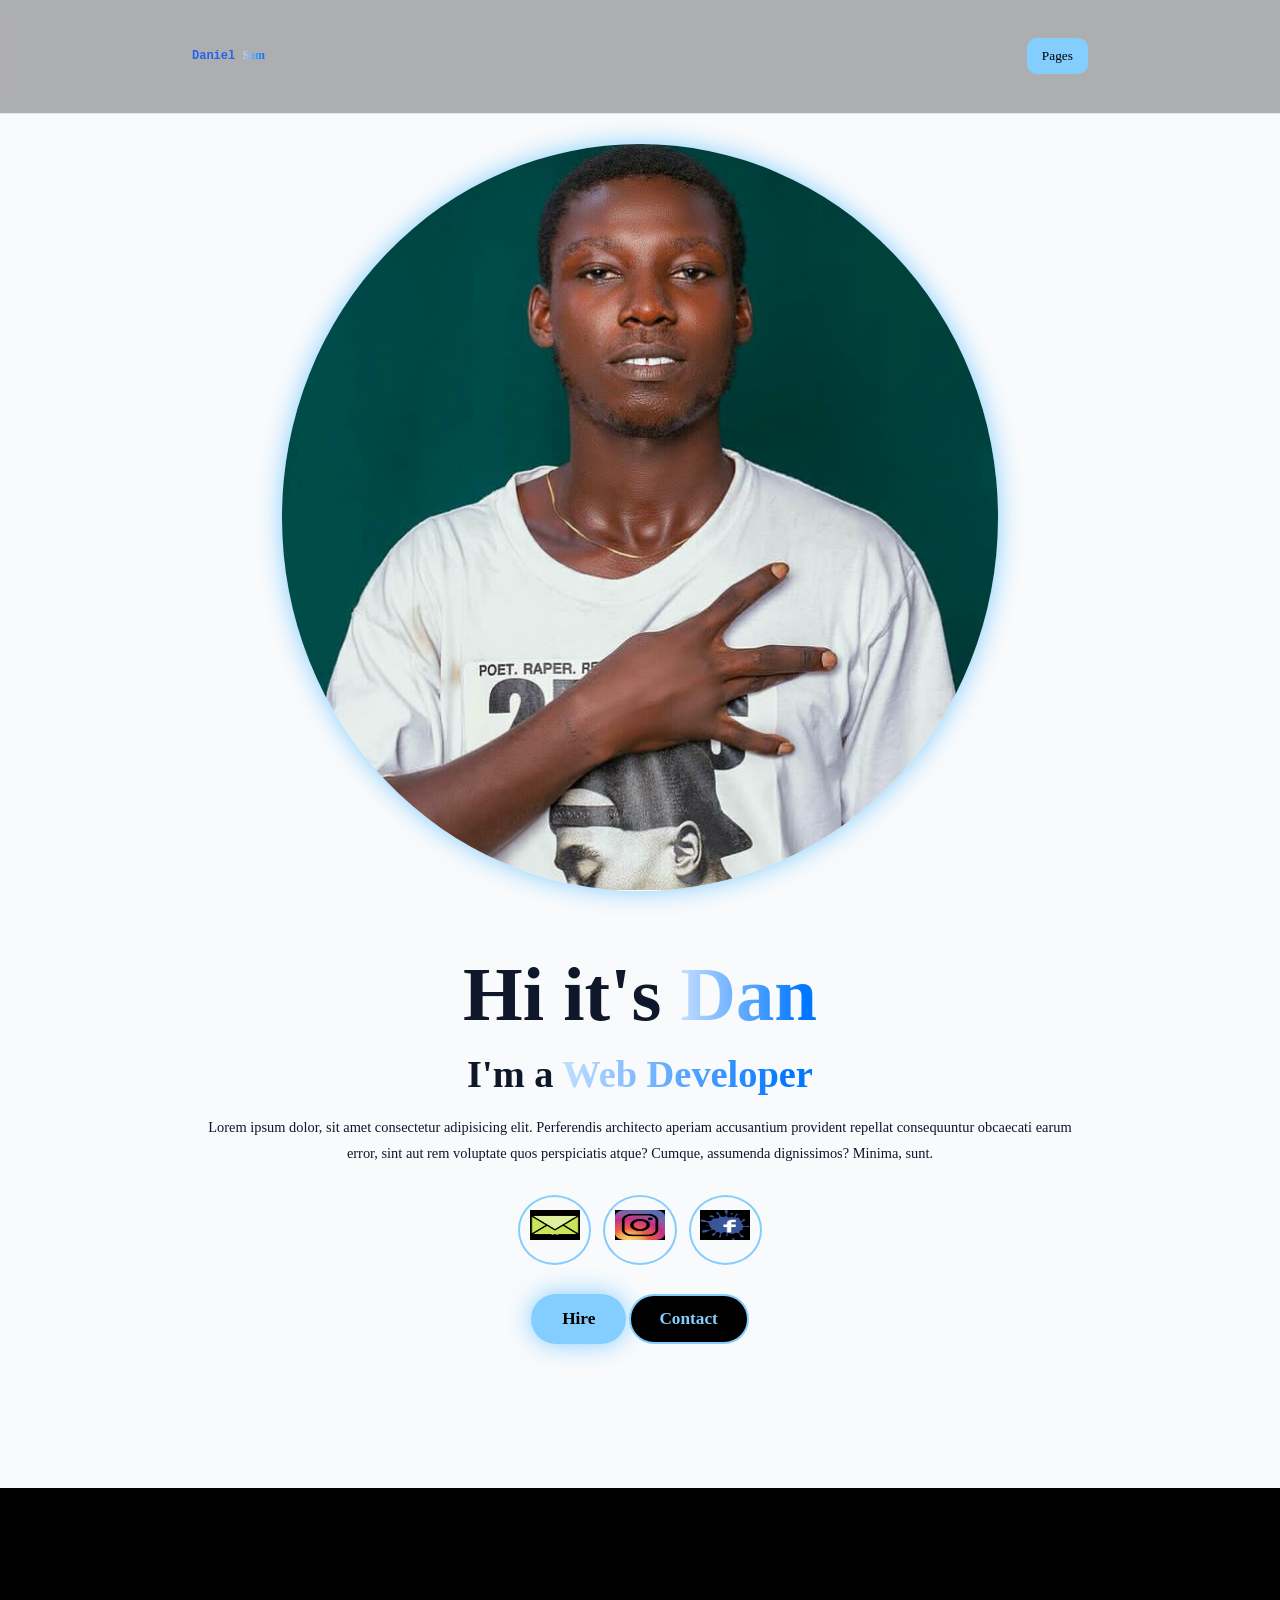
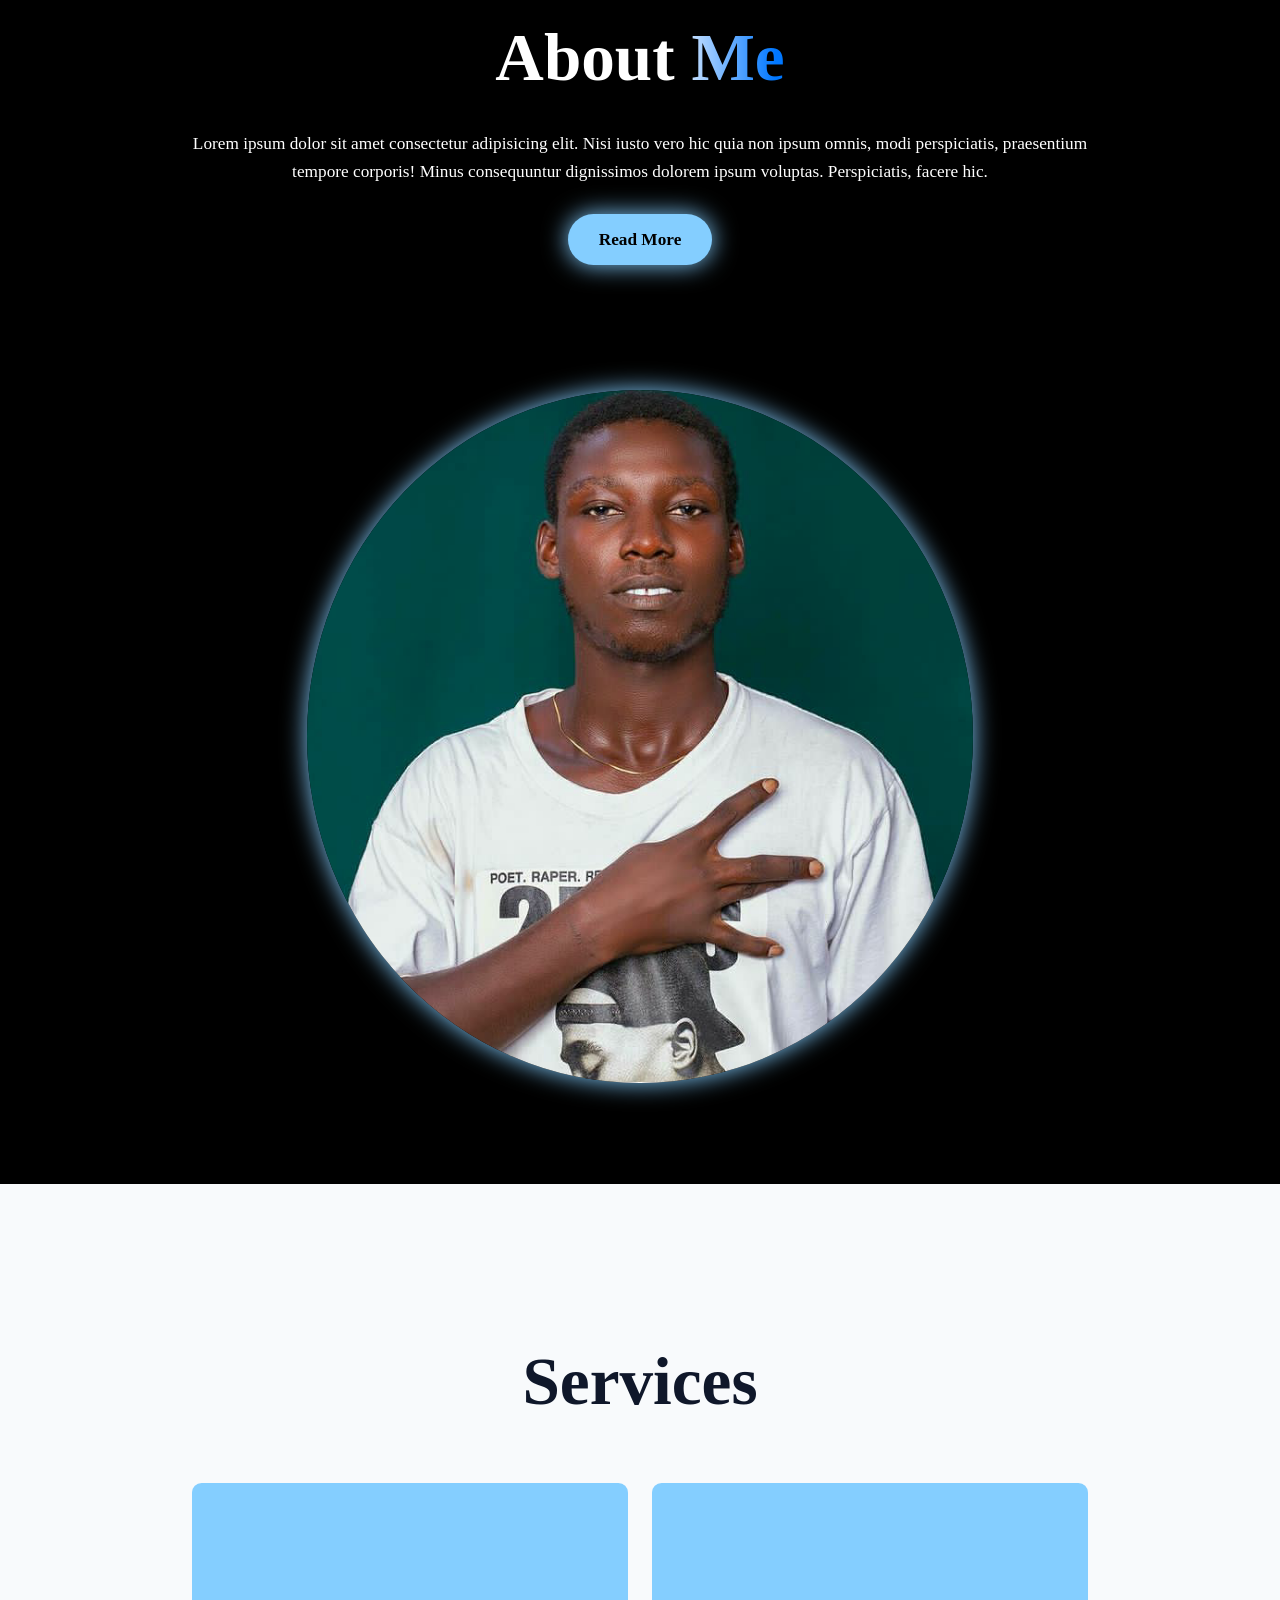
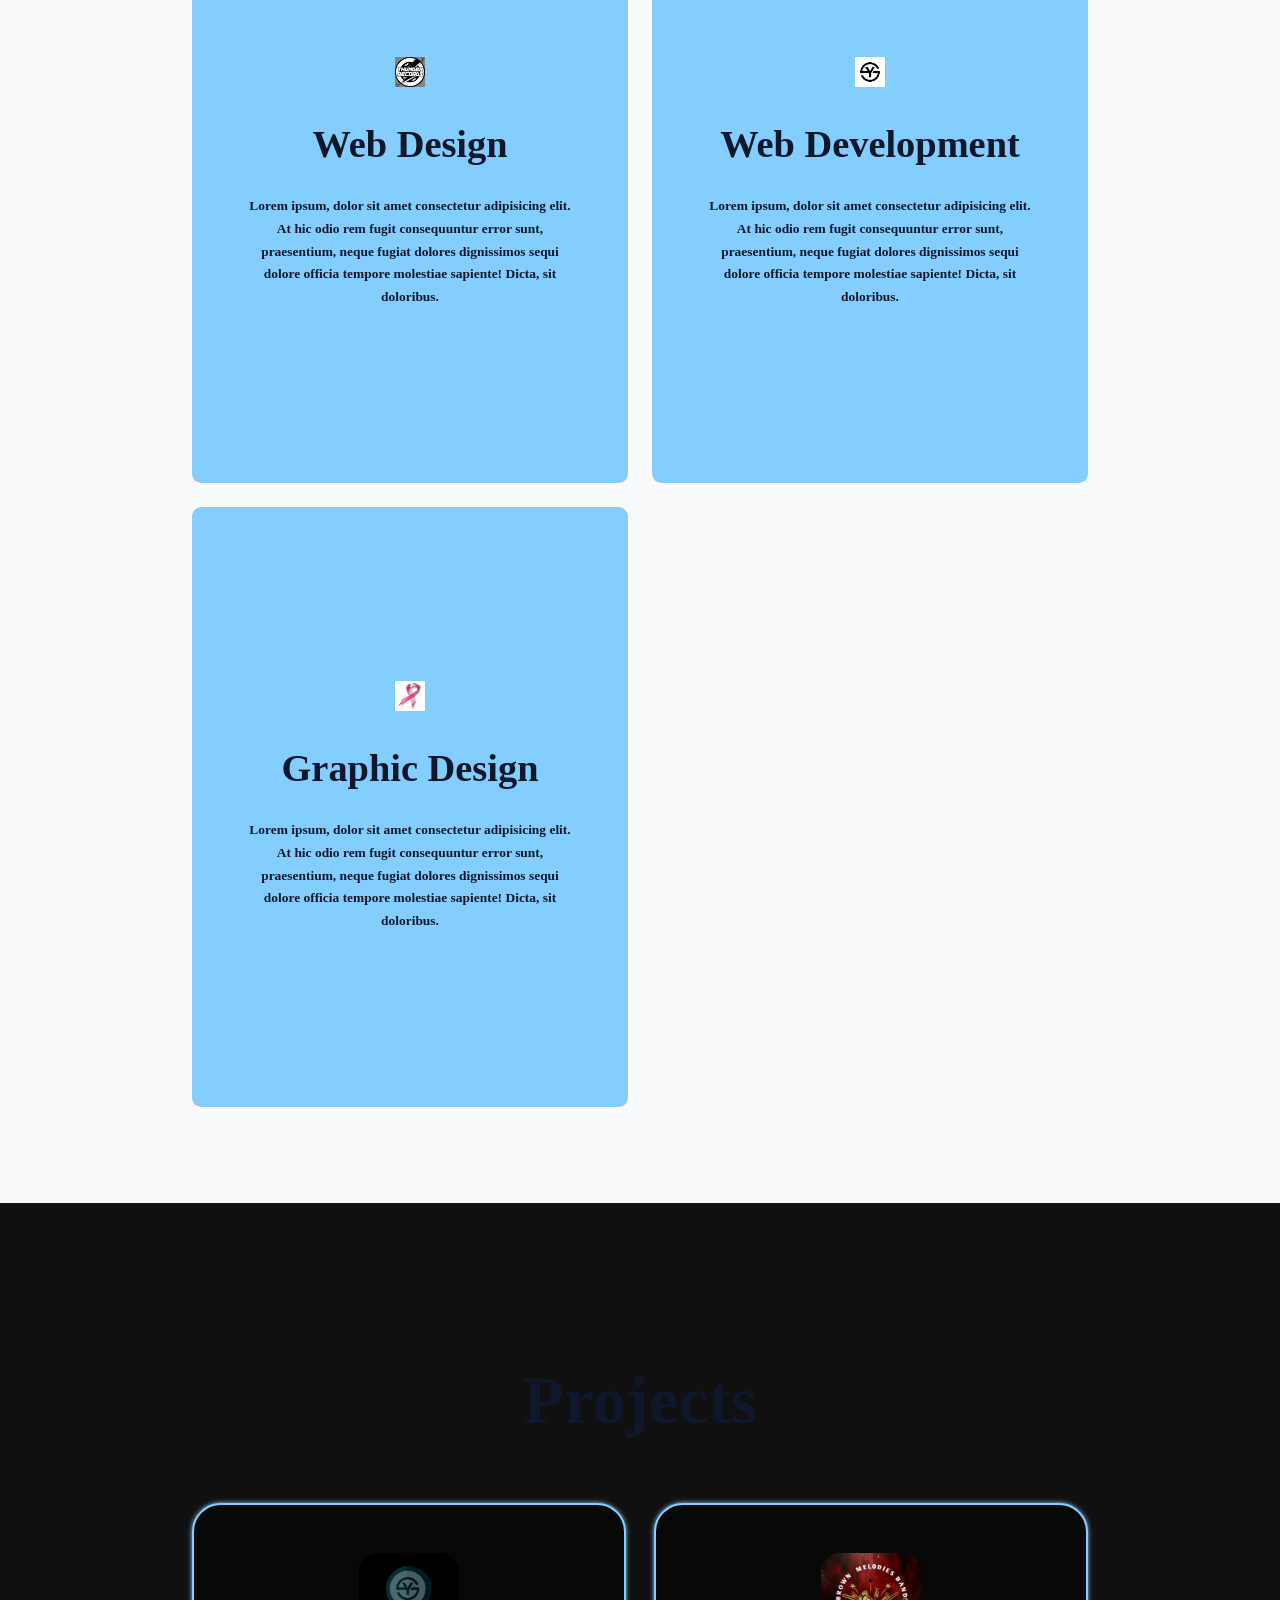
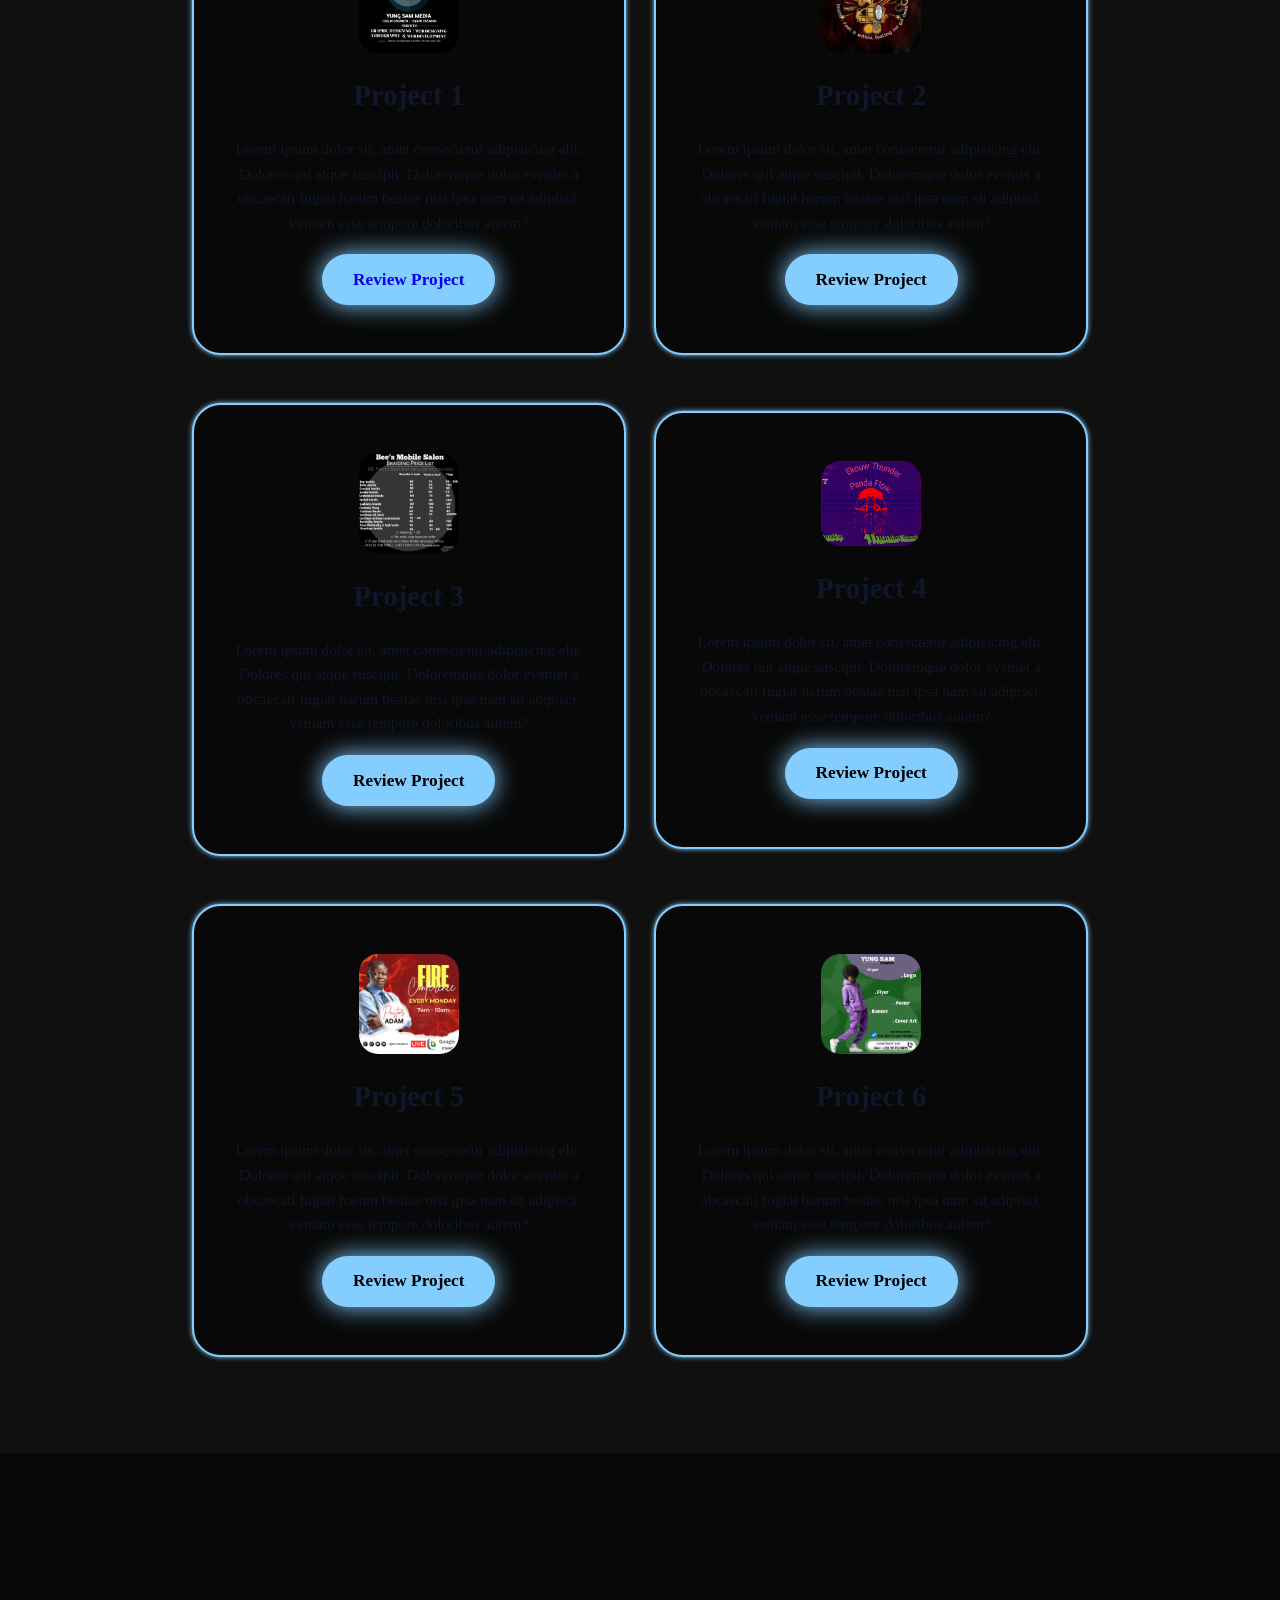
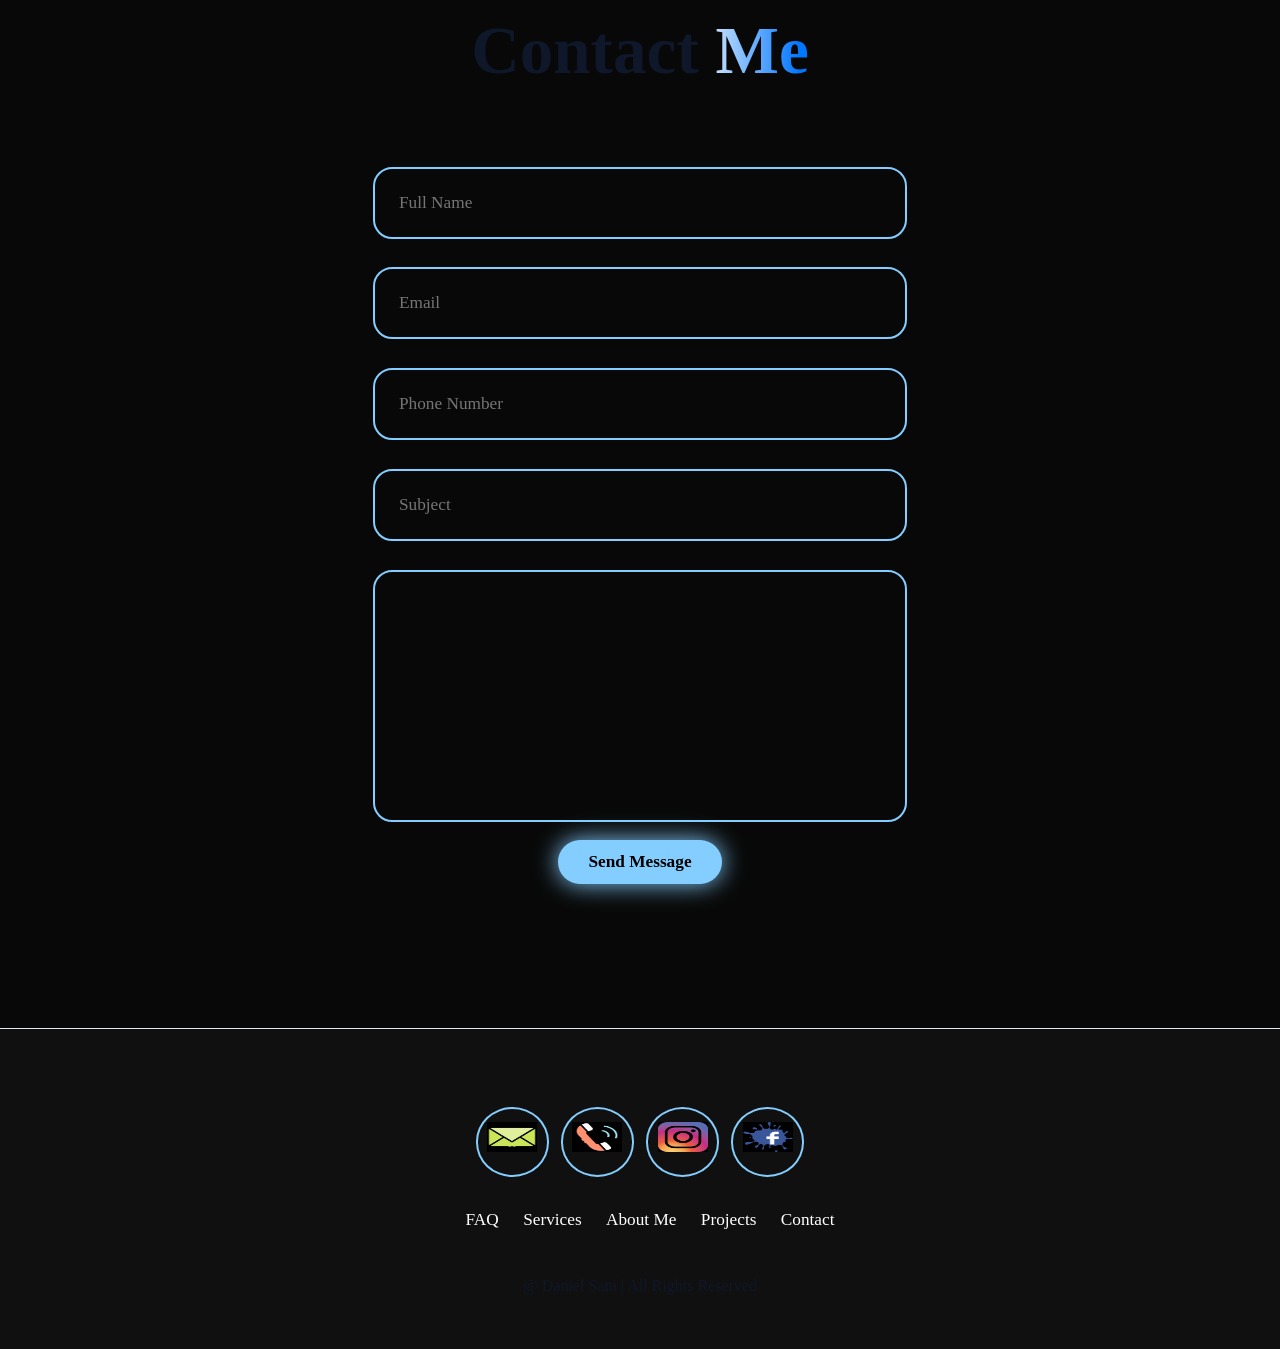
<file: index.html>
<!DOCTYPE html>
<html lang="en">
<head>
    <meta charset="UTF-8">
    <meta name="viewport" content="width=device-width, initial-scale=1.0">
    <title>Daniel Sam</title>
    <link rel="stylesheet" href="syle.css">
</head>
<body>
    
<header class="header">

<a href="#home" class="logo">Daniel <span>Sam</span></a>
<i class="bx bx-menu" id="menu-icon"></i>

<nav class="navbar">
    <a href="home.html">Home</a>
<a href="#about">About</a>
<a  href="#Services">Services</a>
<a href="#projects">Projects</a>
</nav>

<button class="gradient-btn"> <a href="contact.html"> Contact Me </button></a><p></p>
<div class="dropdown">
    <button>Pages</button>
    <div class="cont">
        <a href="#home">Home</a>
        <a href="#about">About</a>
        <a href="#Services">Services</a>
        <a href="#projects">Projects</a>
    </div>
</div>
</header>

<section class="home" id="home"><div class="home-content">
    <h1>Hi it's <span>Dan</span> </h1>
    <h3>I'm a <span>Web Developer</span></h3><p>
    Lorem ipsum dolor, sit amet consectetur adipisicing elit. Perferendis
     architecto aperiam accusantium provident repellat consequuntur obcaecati
      earum error, sint aut rem voluptate quos perspiciatis atque? Cumque, 
      assumenda dignissimos? Minima, sunt. </p>
      <div class="social-icons">
<a href="#"><i class="bx bxl-github">
    <img src="img/IMG_0150.JPG" alt="icons" class="icons-pics"
     width="50px" height="30vh"></i></a>
<a href="#"><i class="bx bxl-instagram-alt">
<img src="img/IMG_0136.JPG" alt="icons" class="icons-pics"
     width="50px" height="30vh"></i></a>
<a href="#"><i class="bx bxl-twitter">
    <img src="img/IMG_0128.JPG" alt="icons" class="icons-pics"
     width="50px" height="30vh">
</i></a>
      </div>

<div class="btn-group">
    <a href="contact.html" class="btn">Hire</a>
    <a href="contact.html" class="btn">Contact</a>
</div>

</div>
<div class="home-img">
    <img src="img/Screenshot_2023-12-28-15-20-01-1.png">
</div>
</section>


<section class="about" id="about">
<div class="about-img"><img src="img/Screenshot_2023-12-28-15-20-01-1.png"
     alt=""></div>
<div class="about-content"><h2>About <span>Me</span></h2>
<p>Lorem ipsum dolor sit amet consectetur adipisicing elit. Nisi iusto vero
     hic quia non ipsum omnis, modi perspiciatis, praesentium tempore corporis!
      Minus consequuntur dignissimos dolorem ipsum voluptas. Perspiciatis,
       facere hic.</p><a href="#" class="btn">Read More</a></div>



</section>


<section class="Services"  id="Services"><h2 class="heading">Services</h2>

<div class="services-container">

<div class="services-box">
    <div class="services-info">
        <i class="bx bxl-figma"></i>
        <p><img src="img/images (12).jpeg" width="30px" height="30vh" 
            alt="serve"></p>
        <h4>Web Design</h4>
        <p>Lorem ipsum, dolor sit amet consectetur adipisicing elit. 
            At hic odio rem fugit consequuntur error sunt, praesentium,
             neque fugiat dolores dignissimos sequi dolore officia tempore
              molestiae sapiente! Dicta, sit doloribus.</p>
    </div>
</div>

<div class="services-box">
    <div class="services-info">
        <i class="bx bx-code"></i>
        <p><img src="img/JTGK3865.JPG" width="30px" height="30vh" 
            alt="serve"></p>
        <h4>Web Development</h4>
        <p>Lorem ipsum, dolor sit amet consectetur adipisicing elit. 
            At hic odio rem fugit consequuntur error sunt, praesentium,
             neque fugiat dolores dignissimos sequi dolore officia tempore
              molestiae sapiente! Dicta, sit doloribus.</p>
    </div>
</div>

<div class="services-box">
    <div class="services-info">
        <i class="bx bx-code-curly"></i>
        <p><img src="img/GIFR2419.JPG" width="30px" height="30vh" 
            alt="serve"></p>
        <h4>Graphic Design</h4>
        <p>Lorem ipsum, dolor sit amet consectetur adipisicing elit. 
            At hic odio rem fugit consequuntur error sunt, praesentium,
             neque fugiat dolores dignissimos sequi dolore officia tempore
              molestiae sapiente! Dicta, sit doloribus.</p>
    </div>
</div>
</div>
</section>

<section class="projects" id="projects">
<h2 class="heading">Projects</h2>
<div class="projects-box">
    <div class="project-card"><img src="img/XUMY4115.JPG" alt="">
    <h3>Project 1</h3>
    <p>Lorem ipsum dolor sit, amet consectetur adipisicing elit. Dolores
         qui atque suscipit. Doloremque dolor eveniet a obcaecati fugiat 
         harum beatae nisi ipsa nam sit adipisci, veniam esse tempore 
         doloribus autem?</p>
         <div class="btn"><a href="projects.html">Review Project</a></div>
    </div>

  <div class="project-card"><img src="img/FWRB3468.JPG" alt="">
    <h3>Project 2</h3>
    <p>Lorem ipsum dolor sit, amet consectetur adipisicing elit. Dolores
         qui atque suscipit. Doloremque dolor eveniet a obcaecati fugiat 
         harum beatae nisi ipsa nam sit adipisci, veniam esse tempore 
         doloribus autem?</p>
         <div class="btn">Review Project</div>
    </div>


  <div class="project-card"><img src="img/HOOH7947.JPG" alt="">
    <h3>Project 3</h3>
    <p>Lorem ipsum dolor sit, amet consectetur adipisicing elit. Dolores
         qui atque suscipit. Doloremque dolor eveniet a obcaecati fugiat 
         harum beatae nisi ipsa nam sit adipisci, veniam esse tempore 
         doloribus autem?</p>
         <div class="btn">Review Project</div>
    </div>

    
  <div class="project-card"><img src="img/AddText_02-11-11.23.26.jpg" alt="">
    <h3>Project 4</h3>
    <p>Lorem ipsum dolor sit, amet consectetur adipisicing elit. Dolores
         qui atque suscipit. Doloremque dolor eveniet a obcaecati fugiat 
         harum beatae nisi ipsa nam sit adipisci, veniam esse tempore 
         doloribus autem?</p>
         <div class="btn">Review Project</div>
    </div>


  <div class="project-card"><img src="img/YFNW3335.JPG" alt="">
    <h3>Project 5</h3>
    <p>Lorem ipsum dolor sit, amet consectetur adipisicing elit. Dolores
         qui atque suscipit. Doloremque dolor eveniet a obcaecati fugiat 
         harum beatae nisi ipsa nam sit adipisci, veniam esse tempore 
         doloribus autem?</p>
         <div class="btn">Review Project</div>
    </div>


  <div class="project-card"><img src="img/QVCX1847.JPG" alt="">
    <h3>Project 6</h3>
    <p>Lorem ipsum dolor sit, amet consectetur adipisicing elit. Dolores
         qui atque suscipit. Doloremque dolor eveniet a obcaecati fugiat 
         harum beatae nisi ipsa nam sit adipisci, veniam esse tempore 
         doloribus autem?</p>
         <div class="btn">Review Project</div>
    </div>

</section>

<section class="contact" id="contact">

<h2 class="heading">Contact <span>Me</span></h2>
<form action="#">

<div class="input-group">
<div class="input-box">
    <input type="text"
    placeholder="Full Name" >
    <input type="email"
    placeholder="Email"></div>

    <div class="input-box">
    <input type="number"
    placeholder="Phone Number" >
    <input type="text"
    placeholder="Subject"></div>

    <div class="input-group-2">
        <textarea name="" id="" placeholder="Your Message" cols="30" rows="10">
        </textarea>
        <input type="submit" value="Send Message" class="btn">
    </div>

</form>
</section>

<footer class="footer">

  <div class="social-icons">
<a href="#"><i class="bx bxl-github">
    <img src="img/IMG_0150.JPG" alt="icons" class="icons-pics"
     width="50px" height="30vh"></i></a>
<a href="#"><i class="bx bxl-linkdin-square">
    <img src="img/IMG_0141.JPG" alt="icons" class="icons-pics"
     width="50px" height="30vh"></i></a>
<a href="#"><i class="bx bxl-instagram-alt">
<img src="img/IMG_0136.JPG" alt="icons" class="icons-pics"
     width="50px" height="30vh"></i></a>
<a href="#"><i class="bx bxl-twitter">
    <img src="img/IMG_0128.JPG" alt="icons" class="icons-pics"
     width="50px" height="30vh">
</i></a>
      </div>

      <ul class="list"><li><a href="#">FAQ</a></li>
    
        <li><a href="#services">Services</a></li>

        <li><a href="#about">About Me</a></li>

        <li><a href="#projects">Projects</a></li>

        <li><a href="#contact">Contact</a></li>
    </ul>
<p class="copyright">@ Daniel Sam | All Rights Reserved</p>
</footer>
  <script src="script.js"></script> 
</body>
</html>
</file>
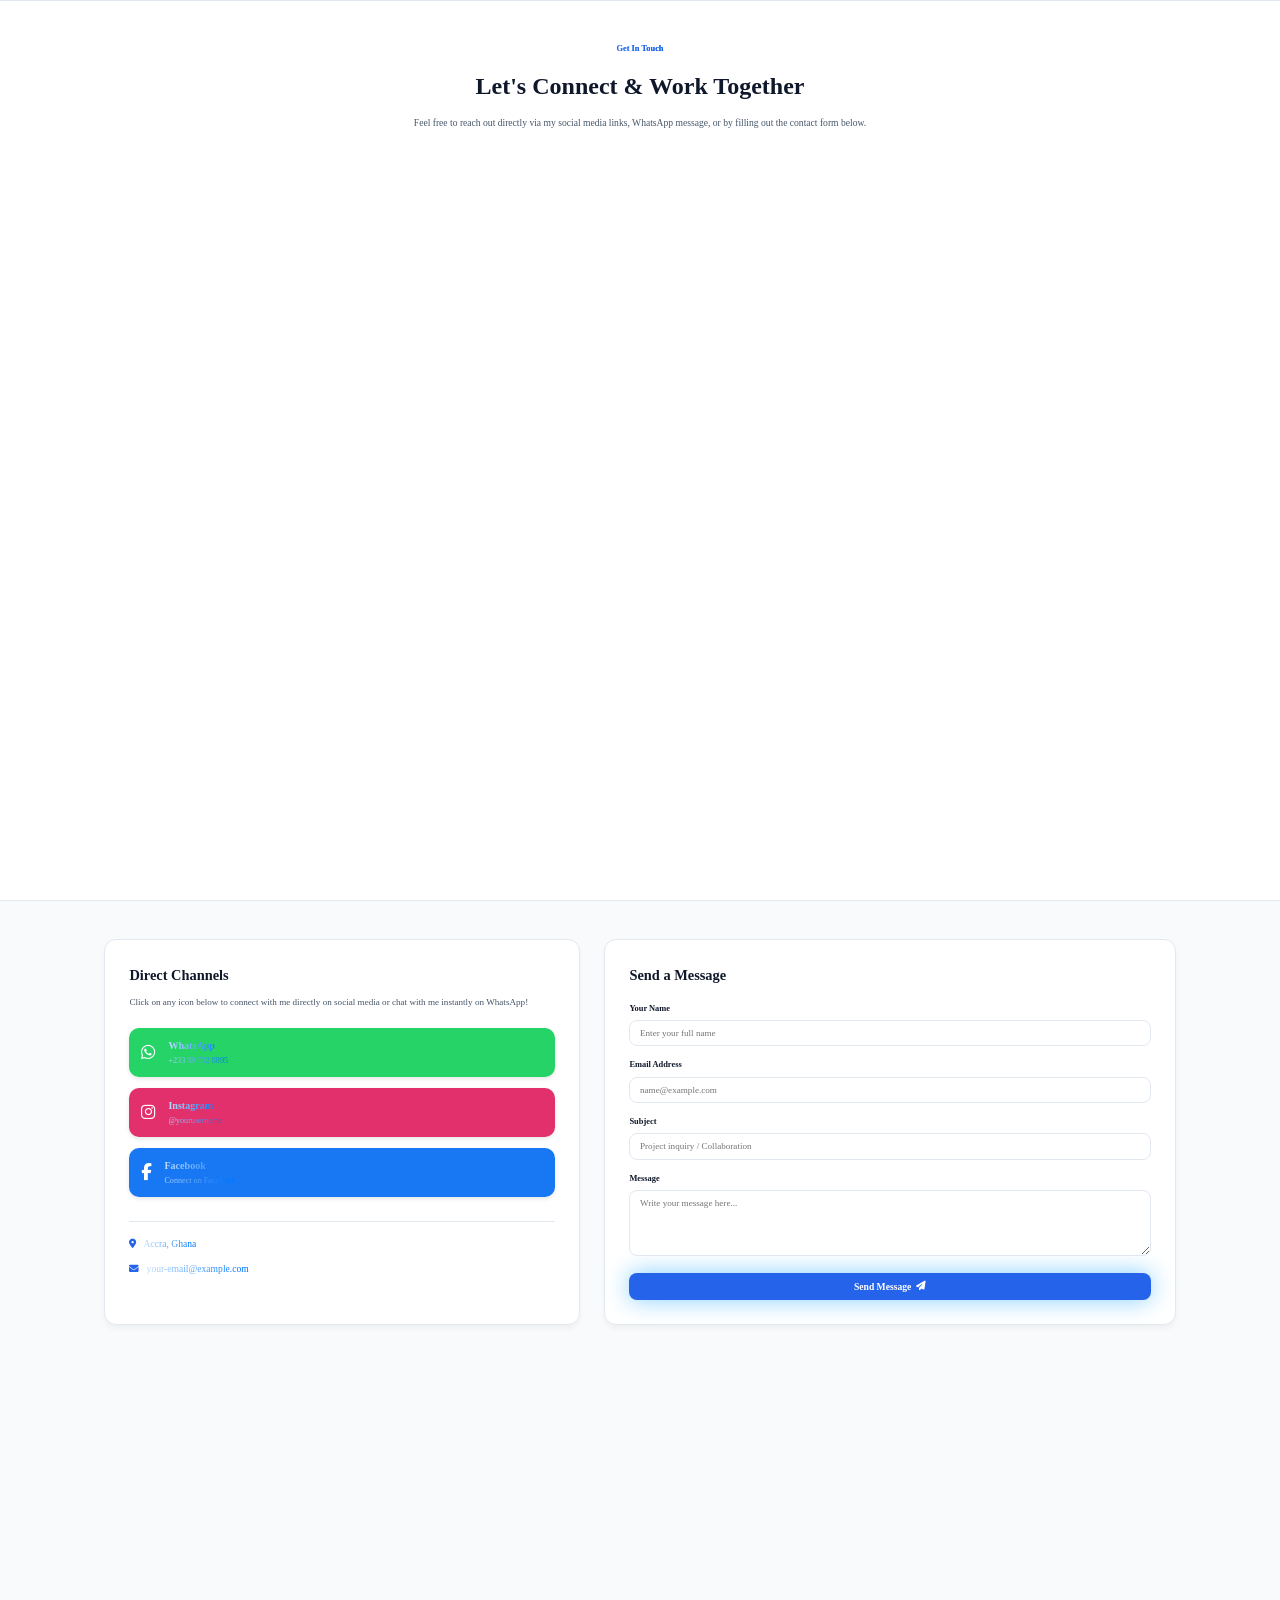
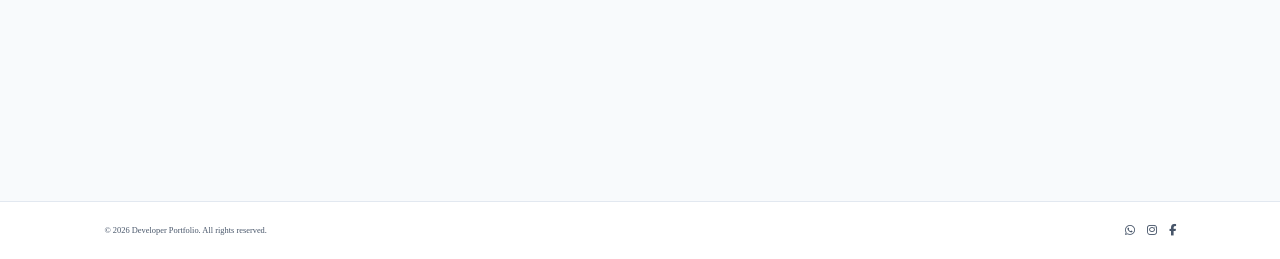
<file: contact.html>
<!DOCTYPE html>
<html lang="en">
<head>
  <meta charset="UTF-8">
  <meta name="viewport" content="width=device-width, initial-scale=1.0">
  <title>Contact Me | Web Developer Portfolio</title>
  <link rel="stylesheet" href="syle.css">
  <!-- FontAwesome CDN for Icons -->
  <link rel="stylesheet" href="https://cdnjs.cloudflare.com/ajax/libs/font-awesome/6.4.0/css/all.min.css">
</head>
<body>

  <!-- Navigation Bar -->
  <header>
    <nav class="navbar">
      <div class="logo">&lt;DevPortfolio /&gt;</div>
      <ul class="nav-links">
        <li><a href="index.html#about">About</a></li>
        <li><a href="index.html#skills">Skills</a></li>
        <li><a href="index.html#experience">Experience</a></li>
        <li><a href="contact.html" class="active btn-nav">Contact Me</a></li>
      </ul>
    </nav>
  </header>

  <main>
    <!-- Contact Hero Section -->
    <section class="contact-hero">
      <div class="container">
        <span class="badge">Get In Touch</span>
        <h1>Let's Connect & Work Together</h1>
        <p class="lead">Feel free to reach out directly via my social media links, WhatsApp message, or by filling out the contact form below.</p>
      </div>
    </section>

    <!-- Main Contact Content Section -->
    <section class="contact-section">
      <div class="container contact-grid">

        <!-- Left Column: Direct Contact Info & Social Media Icons -->
        <div class="contact-info-card">
          <h2>Direct Channels</h2>
          <p>Click on any icon below to connect with me directly on social media or chat with me instantly on WhatsApp!</p>

          <!-- Social Media Icons List -->
          <div class="social-icons-wrapper">
            
            <!-- WhatsApp Direct Click Link -->
            <a href="https://wa.me/233597328895" target="_blank" rel="noopener noreferrer" class="social-icon-btn whatsapp" aria-label="Chat on WhatsApp">
              <i class="fa-brands fa-whatsapp"></i>
              <div class="icon-text">
                <span class="platform-name">WhatsApp</span>
                <span class="platform-detail">+233 59 732 8895</span>
              </div>
            </a>

            <!-- Instagram Link -->
            <a href="https://instagram.com/yourusername" target="_blank" rel="noopener noreferrer" class="social-icon-btn instagram" aria-label="Instagram Profile">
              <i class="fa-brands fa-instagram"></i>
              <div class="icon-text">
                <span class="platform-name">Instagram</span>
                <span class="platform-detail">@yourusername</span>
              </div>
            </a>

            <!-- Facebook Link -->
            <a href="https://facebook.com/yourusername" target="_blank" rel="noopener noreferrer" class="social-icon-btn facebook" aria-label="Facebook Profile">
              <i class="fa-brands fa-facebook-f"></i>
              <div class="icon-text">
                <span class="platform-name">Facebook</span>
                <span class="platform-detail">Connect on Facebook</span>
              </div>
            </a>

          </div>

          <div class="extra-info">
            <div class="info-item">
              <i class="fa-solid fa-location-dot"></i>
              <span>Accra, Ghana</span>
            </div>
            <div class="info-item">
              <i class="fa-solid fa-envelope"></i>
              <span>your-email@example.com</span>
            </div>
          </div>
        </div>

        <!-- Right Column: Interactive Contact Form -->
        <div class="contact-form-card">
          <h2>Send a Message</h2>
          <form action="#" method="POST" class="contact-form">
            <div class="form-group">
              <label for="name">Your Name</label>
              <input type="text" id="name" name="name" placeholder="Enter your full name" required>
            </div>

            <div class="form-group">
              <label for="email">Email Address</label>
              <input type="email" id="email" name="email" placeholder="name@example.com" required>
            </div>

            <div class="form-group">
              <label for="subject">Subject</label>
              <input type="text" id="subject" name="subject" placeholder="Project inquiry / Collaboration" required>
            </div>

            <div class="form-group">
              <label for="message">Message</label>
              <textarea id="message" name="message" rows="5" placeholder="Write your message here..." required></textarea>
            </div>

            <button type="submit" class="btn btn-primary submit-btn">Send Message <i class="fa-solid fa-paper-plane"></i></button>
          </form>
        </div>

      </div>
    </section>
  </main>

  <!-- Footer -->
  <footer>
    <div class="container footer-content">
      <p>&copy; 2026 Developer Portfolio. All rights reserved.</p>
      <div class="social-links-footer">
        <a href="https://wa.me/233597328895" target="_blank" aria-label="WhatsApp"><i class="fa-brands fa-whatsapp"></i></a>
        <a href="https://instagram.com/yourusername" target="_blank" aria-label="Instagram"><i class="fa-brands fa-instagram"></i></a>
        <a href="https://facebook.com/yourusername" target="_blank" aria-label="Facebook"><i class="fa-brands fa-facebook-f"></i></a>
      </div>
    </div>
  </footer>

</body>
</html>
</file>
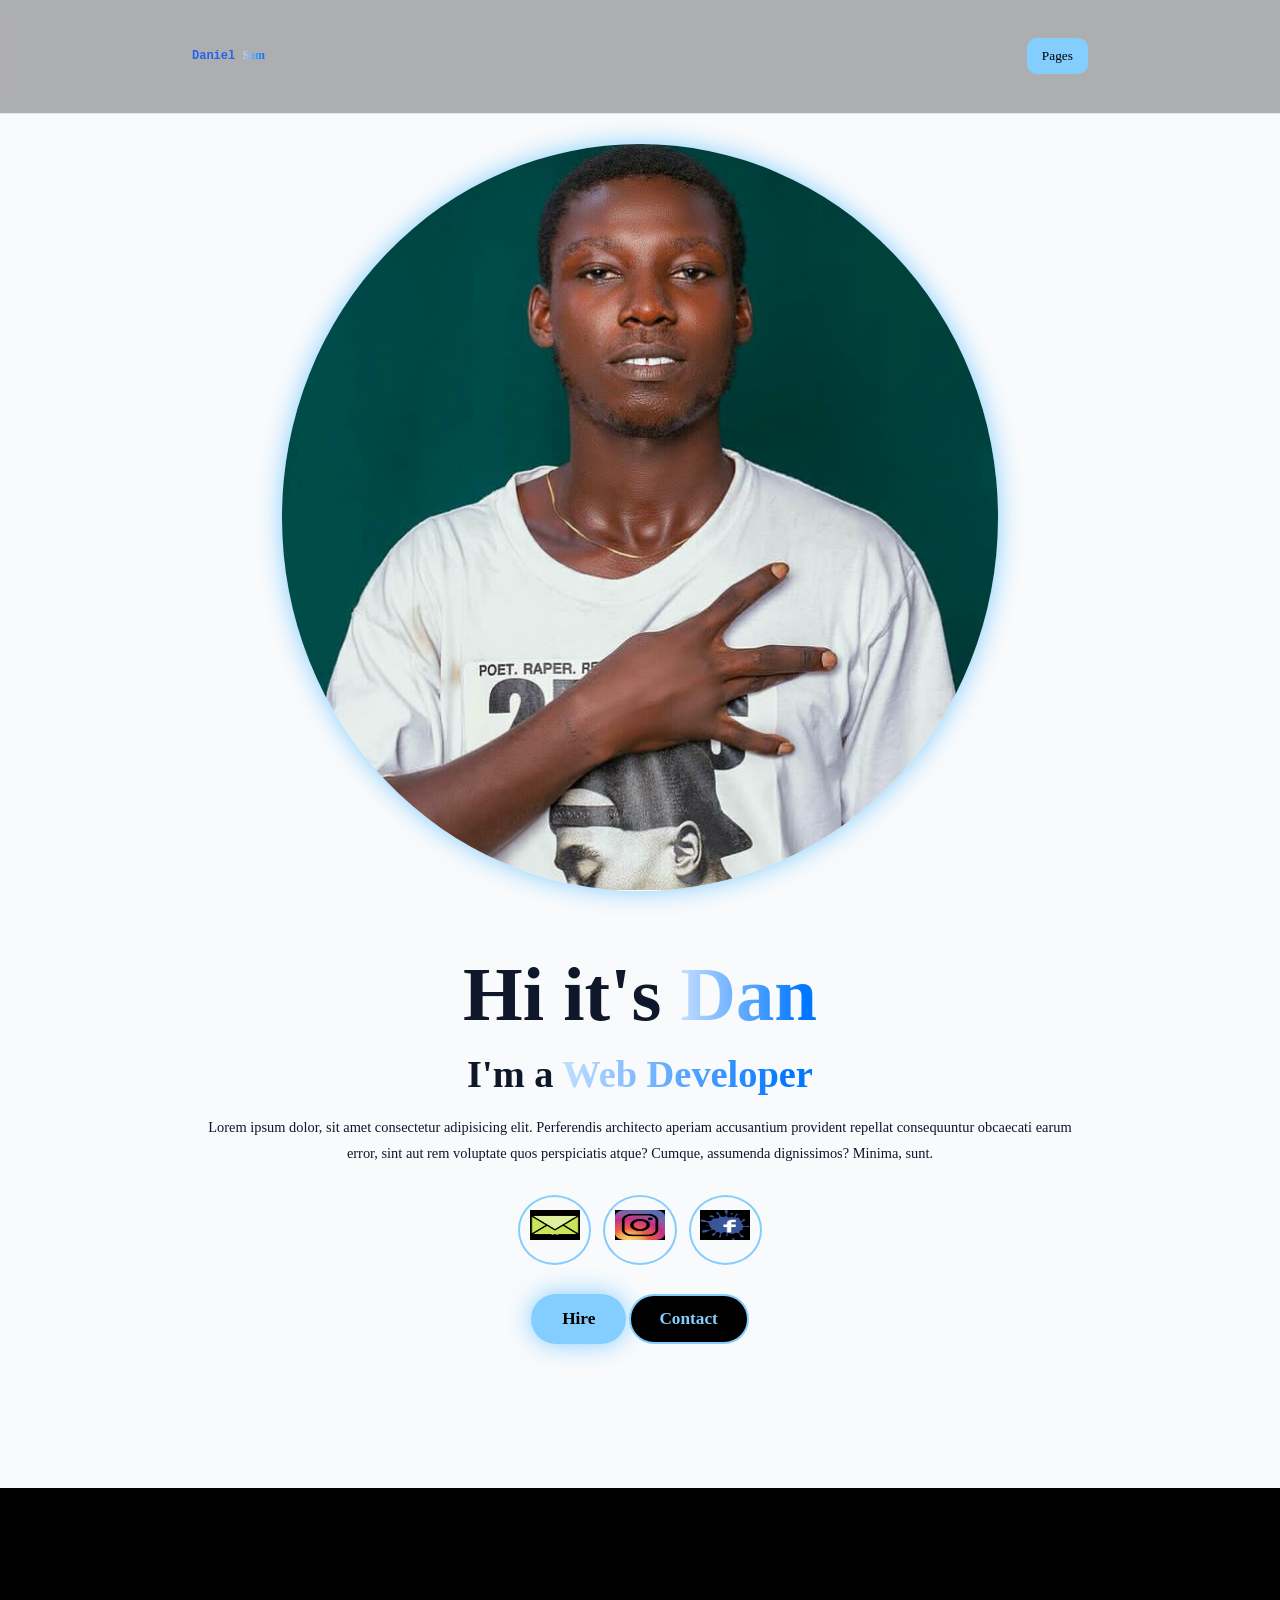
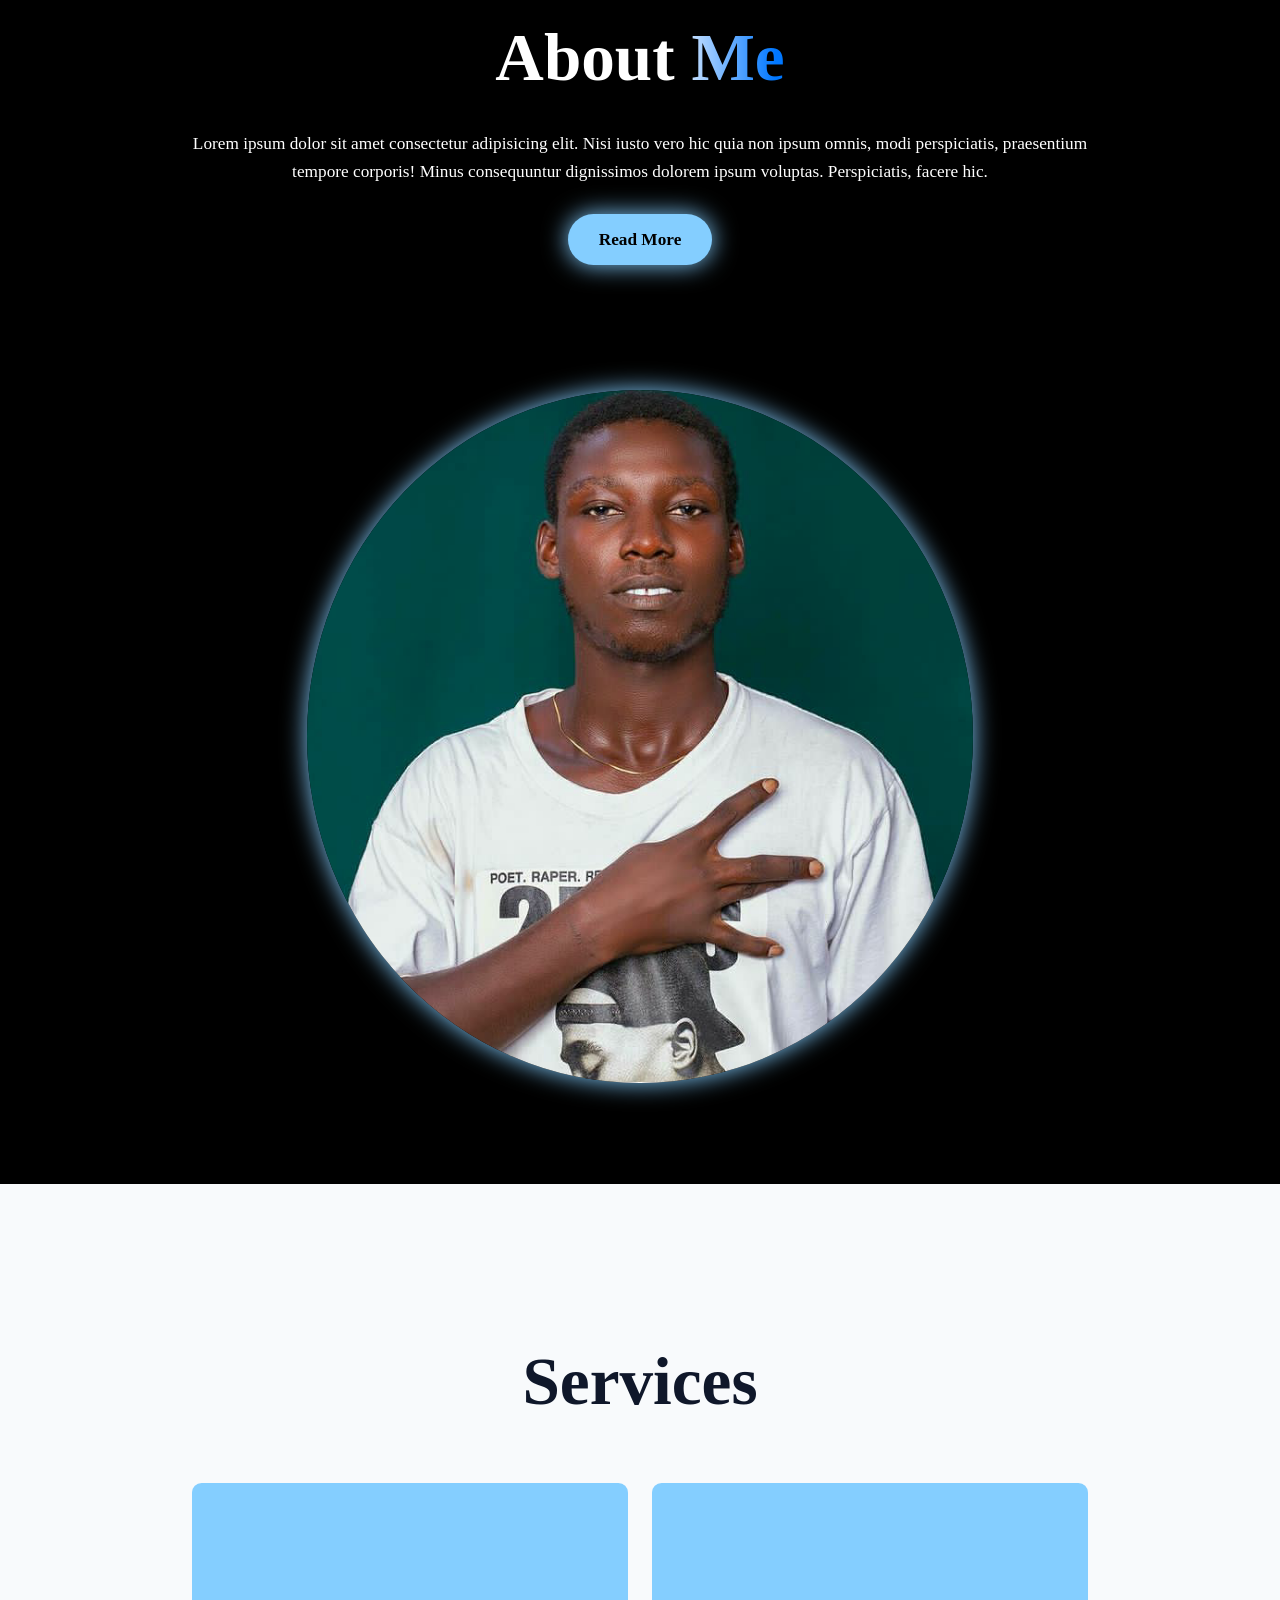
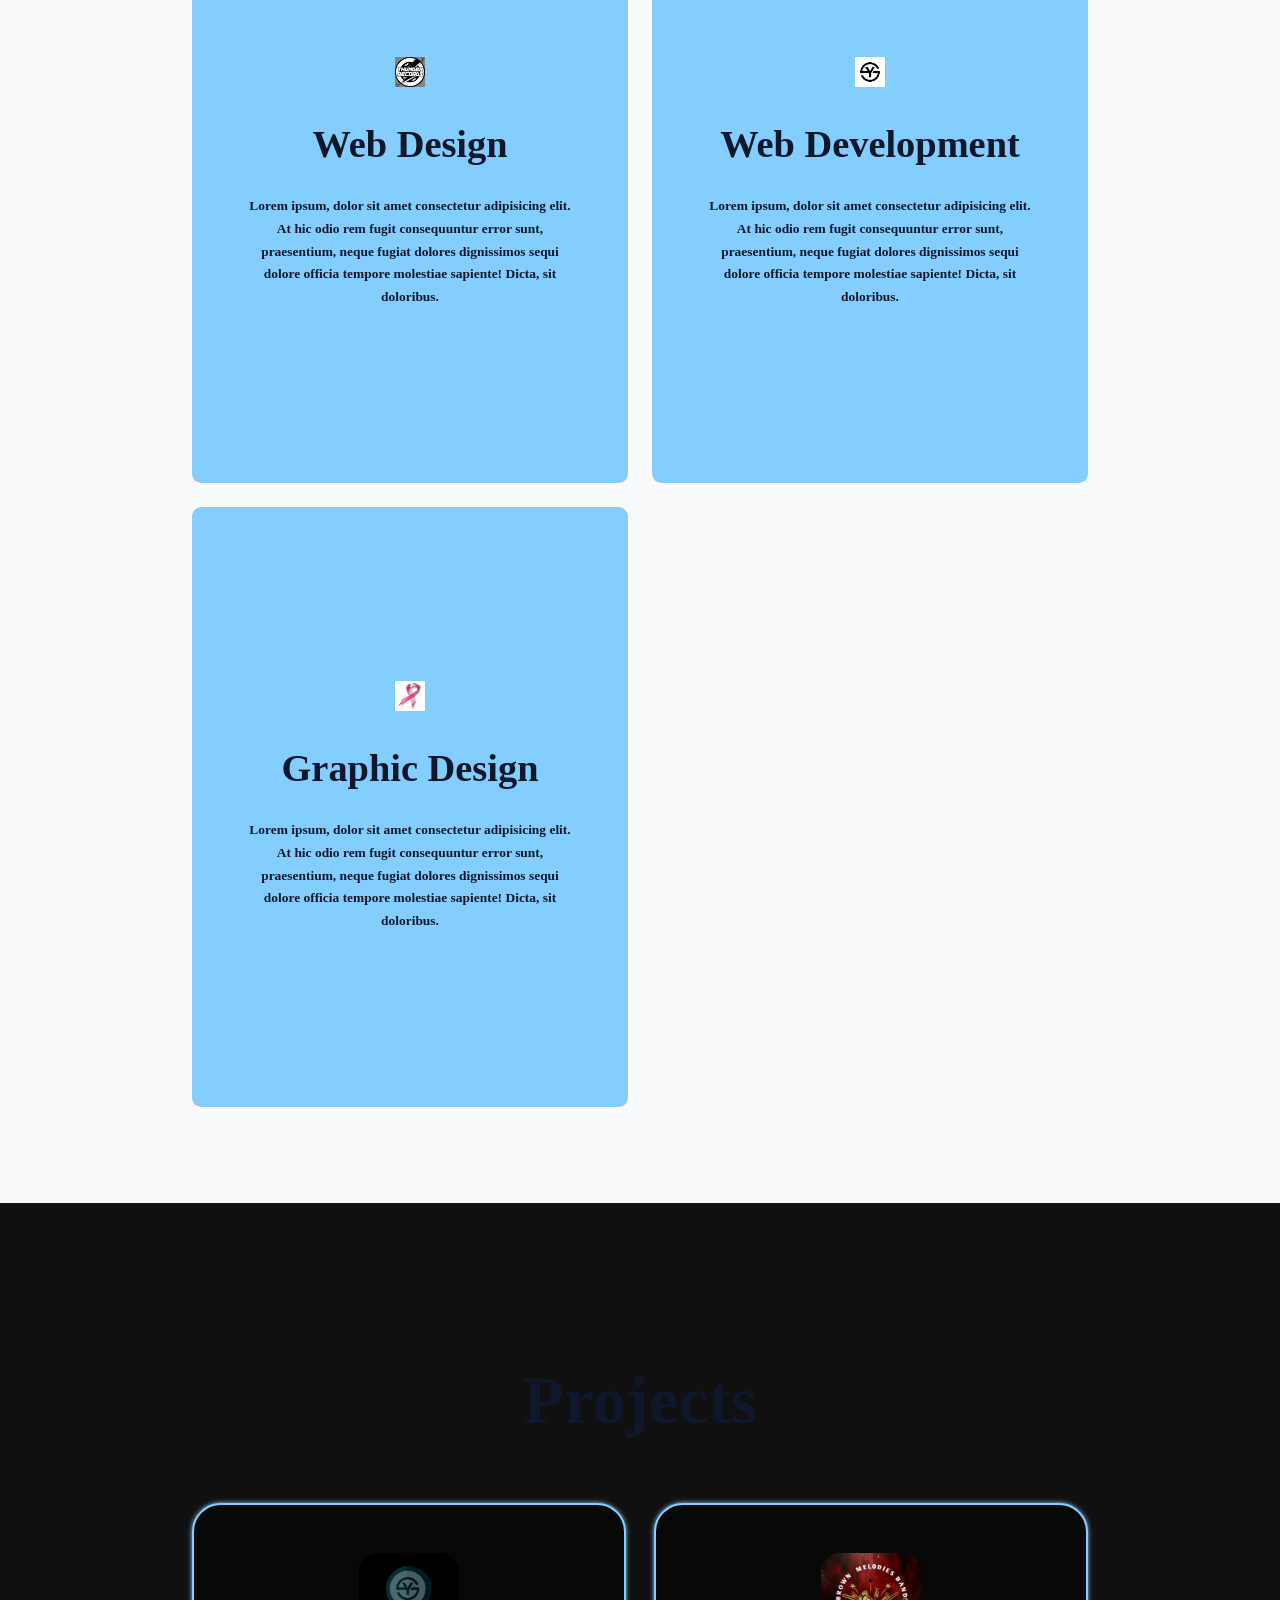
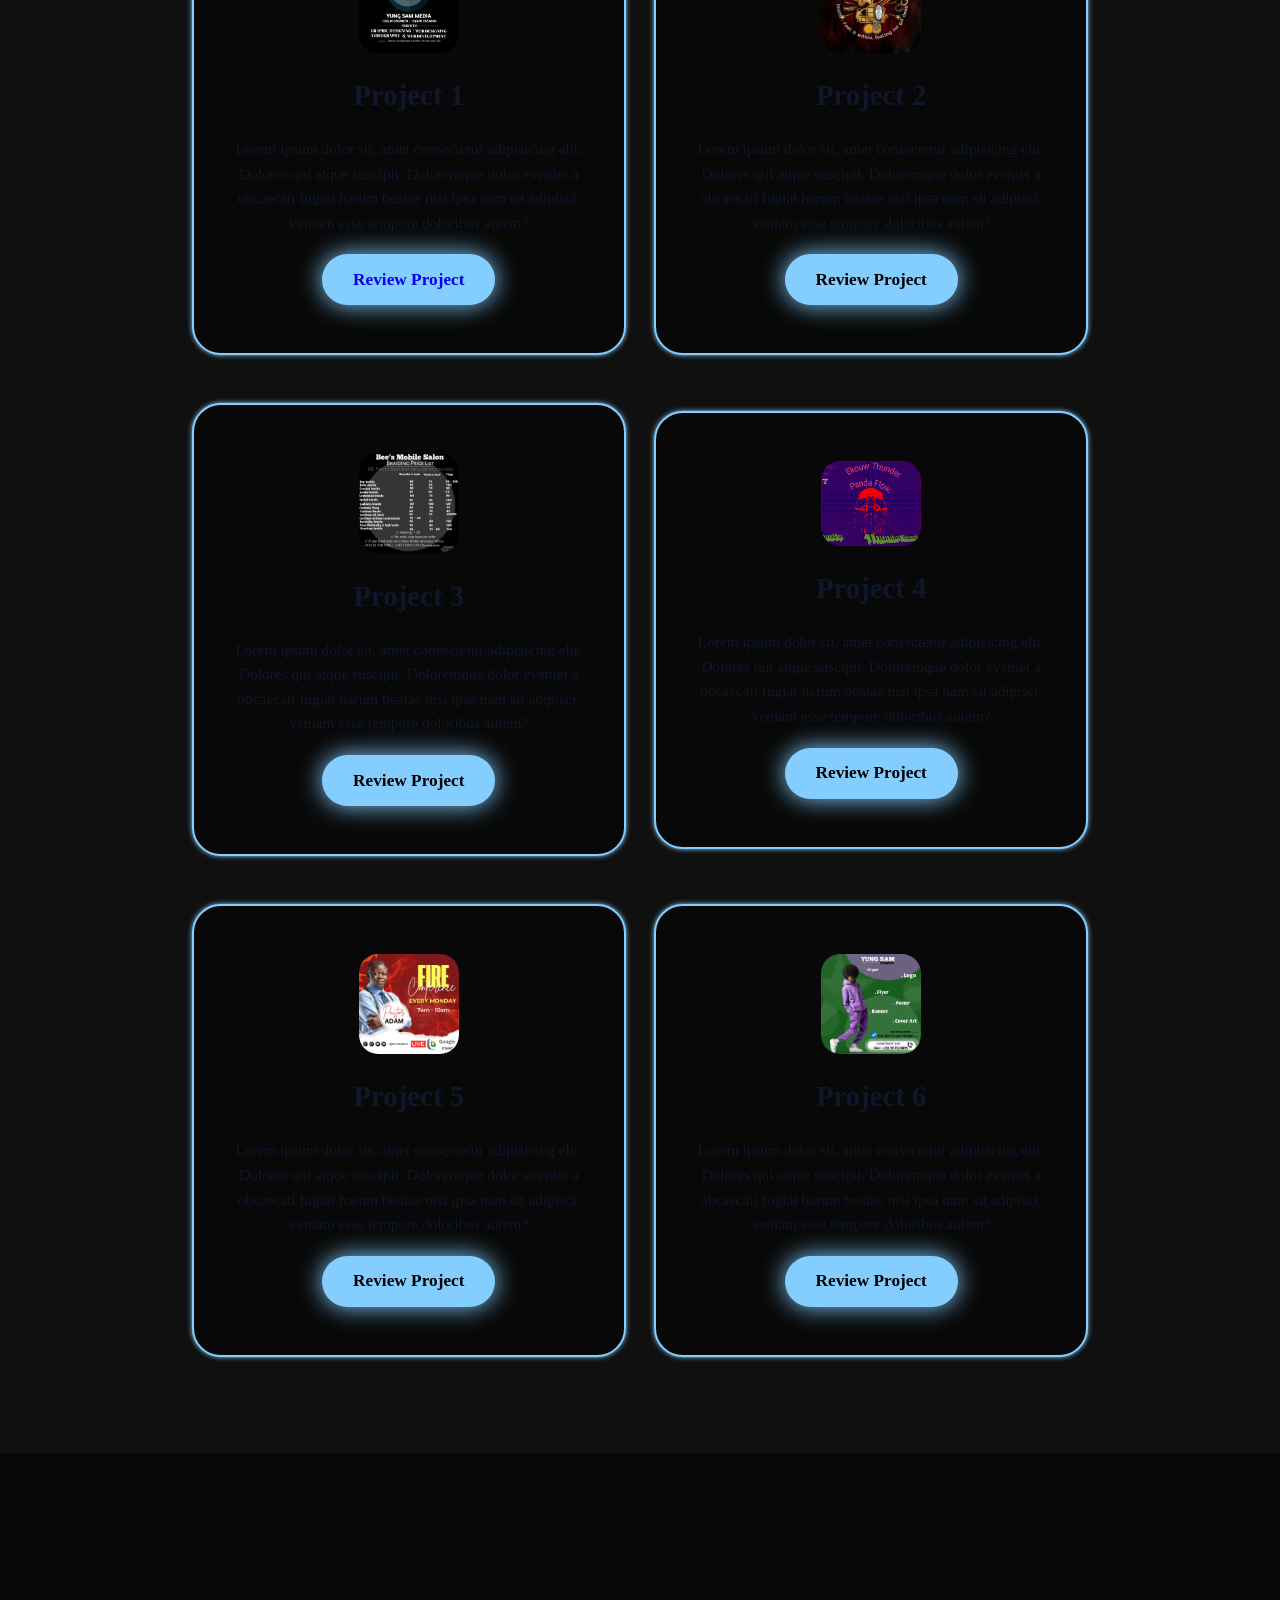
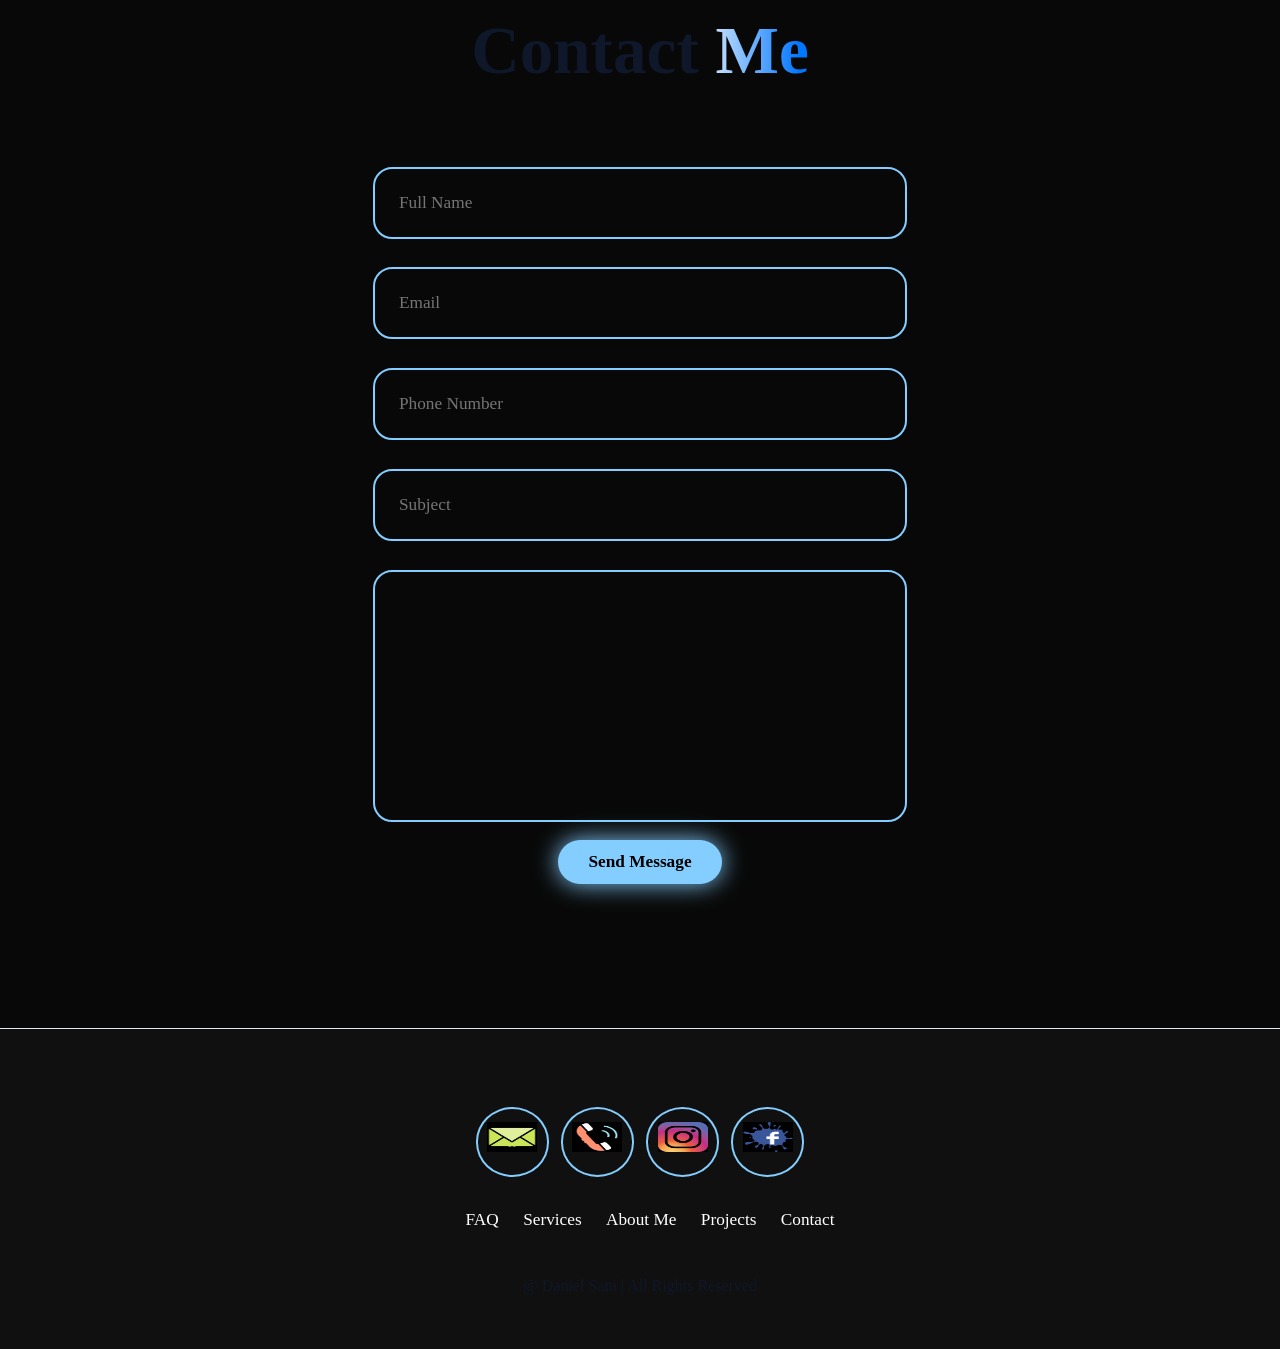
<file: home.html>
<!DOCTYPE html>
<html lang="en">
<head>
    <meta charset="UTF-8">
    <meta name="viewport" content="width=device-width, initial-scale=1.0">
    <title>Daniel Sam</title>
    <link rel="stylesheet" href="syle.css">
</head>
<body>
    
<header class="header">

<a href="#home" class="logo">Daniel <span>Sam</span></a>
<i class="bx bx-menu" id="menu-icon"></i>

<nav class="navbar">
    <a href="home.html">Home</a>
<a href="#about">About</a>
<a  href="#Services">Services</a>
<a href="#projects">Projects</a>
</nav>

<button class="gradient-btn">Contact Me</button><p></p>
<div class="dropdown">
    <button>Pages</button>
    <div class="cont">
        <a href="#home">Home</a>
        <a href="#about">About</a>
        <a href="#Services">Services</a>
        <a href="#projects">Projects</a>
    </div>
</div>
</header>

<section class="home" id="home"><div class="home-content">
    <h1>Hi it's <span>Dan</span> </h1>
    <h3>I'm a <span>Web Developer</span></h3><p>
    Lorem ipsum dolor, sit amet consectetur adipisicing elit. Perferendis
     architecto aperiam accusantium provident repellat consequuntur obcaecati
      earum error, sint aut rem voluptate quos perspiciatis atque? Cumque, 
      assumenda dignissimos? Minima, sunt. </p>
      <div class="social-icons">
<a href="#"><i class="bx bxl-github">
    <img src="img/IMG_0150.JPG" alt="icons" class="icons-pics"
     width="50px" height="30vh"></i></a>
<a href="#"><i class="bx bxl-instagram-alt">
<img src="img/IMG_0136.JPG" alt="icons" class="icons-pics"
     width="50px" height="30vh"></i></a>
<a href="#"><i class="bx bxl-twitter">
    <img src="img/IMG_0128.JPG" alt="icons" class="icons-pics"
     width="50px" height="30vh">
</i></a>
      </div>

<div class="btn-group">
    <a href="#" class="btn">Hire</a>
    <a href="#contact" class="btn">Contact</a>
</div>

</div>
<div class="home-img">
    <img src="img/Screenshot_2023-12-28-15-20-01-1.png">
</div>
</section>


<section class="about" id="about">
<div class="about-img"><img src="img/Screenshot_2023-12-28-15-20-01-1.png"
     alt=""></div>
<div class="about-content"><h2>About <span>Me</span></h2>
<p>Lorem ipsum dolor sit amet consectetur adipisicing elit. Nisi iusto vero
     hic quia non ipsum omnis, modi perspiciatis, praesentium tempore corporis!
      Minus consequuntur dignissimos dolorem ipsum voluptas. Perspiciatis,
       facere hic.</p><a href="#" class="btn">Read More</a></div>



</section>


<section class="Services"  id="Services"><h2 class="heading">Services</h2>

<div class="services-container">

<div class="services-box">
    <div class="services-info">
        <i class="bx bxl-figma"></i>
        <p><img src="img/images (12).jpeg" width="30px" height="30vh" 
            alt="serve"></p>
        <h4>Web Design</h4>
        <p>Lorem ipsum, dolor sit amet consectetur adipisicing elit. 
            At hic odio rem fugit consequuntur error sunt, praesentium,
             neque fugiat dolores dignissimos sequi dolore officia tempore
              molestiae sapiente! Dicta, sit doloribus.</p>
    </div>
</div>

<div class="services-box">
    <div class="services-info">
        <i class="bx bx-code"></i>
        <p><img src="img/JTGK3865.JPG" width="30px" height="30vh" 
            alt="serve"></p>
        <h4>Web Development</h4>
        <p>Lorem ipsum, dolor sit amet consectetur adipisicing elit. 
            At hic odio rem fugit consequuntur error sunt, praesentium,
             neque fugiat dolores dignissimos sequi dolore officia tempore
              molestiae sapiente! Dicta, sit doloribus.</p>
    </div>
</div>

<div class="services-box">
    <div class="services-info">
        <i class="bx bx-code-curly"></i>
        <p><img src="img/GIFR2419.JPG" width="30px" height="30vh" 
            alt="serve"></p>
        <h4>Graphic Design</h4>
        <p>Lorem ipsum, dolor sit amet consectetur adipisicing elit. 
            At hic odio rem fugit consequuntur error sunt, praesentium,
             neque fugiat dolores dignissimos sequi dolore officia tempore
              molestiae sapiente! Dicta, sit doloribus.</p>
    </div>
</div>
</div>
</section>

<section class="projects" id="projects">
<h2 class="heading">Projects</h2>
<div class="projects-box">
    <div class="project-card"><img src="img/XUMY4115.JPG" alt="">
    <h3>Project 1</h3>
    <p>Lorem ipsum dolor sit, amet consectetur adipisicing elit. Dolores
         qui atque suscipit. Doloremque dolor eveniet a obcaecati fugiat 
         harum beatae nisi ipsa nam sit adipisci, veniam esse tempore 
         doloribus autem?</p>
         <div class="btn"><a href="projects.html">Review Project</a></div>
    </div>

  <div class="project-card"><img src="img/FWRB3468.JPG" alt="">
    <h3>Project 2</h3>
    <p>Lorem ipsum dolor sit, amet consectetur adipisicing elit. Dolores
         qui atque suscipit. Doloremque dolor eveniet a obcaecati fugiat 
         harum beatae nisi ipsa nam sit adipisci, veniam esse tempore 
         doloribus autem?</p>
         <div class="btn">Review Project</div>
    </div>


  <div class="project-card"><img src="img/HOOH7947.JPG" alt="">
    <h3>Project 3</h3>
    <p>Lorem ipsum dolor sit, amet consectetur adipisicing elit. Dolores
         qui atque suscipit. Doloremque dolor eveniet a obcaecati fugiat 
         harum beatae nisi ipsa nam sit adipisci, veniam esse tempore 
         doloribus autem?</p>
         <div class="btn">Review Project</div>
    </div>

    
  <div class="project-card"><img src="img/AddText_02-11-11.23.26.jpg" alt="">
    <h3>Project 4</h3>
    <p>Lorem ipsum dolor sit, amet consectetur adipisicing elit. Dolores
         qui atque suscipit. Doloremque dolor eveniet a obcaecati fugiat 
         harum beatae nisi ipsa nam sit adipisci, veniam esse tempore 
         doloribus autem?</p>
         <div class="btn">Review Project</div>
    </div>


  <div class="project-card"><img src="img/YFNW3335.JPG" alt="">
    <h3>Project 5</h3>
    <p>Lorem ipsum dolor sit, amet consectetur adipisicing elit. Dolores
         qui atque suscipit. Doloremque dolor eveniet a obcaecati fugiat 
         harum beatae nisi ipsa nam sit adipisci, veniam esse tempore 
         doloribus autem?</p>
         <div class="btn">Review Project</div>
    </div>


  <div class="project-card"><img src="img/QVCX1847.JPG" alt="">
    <h3>Project 6</h3>
    <p>Lorem ipsum dolor sit, amet consectetur adipisicing elit. Dolores
         qui atque suscipit. Doloremque dolor eveniet a obcaecati fugiat 
         harum beatae nisi ipsa nam sit adipisci, veniam esse tempore 
         doloribus autem?</p>
         <div class="btn">Review Project</div>
    </div>

</section>

<section class="contact" id="contact">

<h2 class="heading">Contact <span>Me</span></h2>
<form action="#">

<div class="input-group">
<div class="input-box">
    <input type="text"
    placeholder="Full Name" >
    <input type="email"
    placeholder="Email"></div>

    <div class="input-box">
    <input type="number"
    placeholder="Phone Number" >
    <input type="text"
    placeholder="Subject"></div>

    <div class="input-group-2">
        <textarea name="" id="" placeholder="Your Message" cols="30" rows="10">
        </textarea>
        <input type="submit" value="Send Message" class="btn">
    </div>

</form>
</section>

<footer class="footer">

  <div class="social-icons">
<a href="#"><i class="bx bxl-github">
    <img src="img/IMG_0150.JPG" alt="icons" class="icons-pics"
     width="50px" height="30vh"></i></a>
<a href="#"><i class="bx bxl-linkdin-square">
    <img src="img/IMG_0141.JPG" alt="icons" class="icons-pics"
     width="50px" height="30vh"></i></a>
<a href="#"><i class="bx bxl-instagram-alt">
<img src="img/IMG_0136.JPG" alt="icons" class="icons-pics"
     width="50px" height="30vh"></i></a>
<a href="#"><i class="bx bxl-twitter">
    <img src="img/IMG_0128.JPG" alt="icons" class="icons-pics"
     width="50px" height="30vh">
</i></a>
      </div>

      <ul class="list"><li><a href="#">FAQ</a></li>
    
        <li><a href="#services">Services</a></li>

        <li><a href="#about">About Me</a></li>

        <li><a href="#projects">Projects</a></li>

        <li><a href="#contact">Contact</a></li>
    </ul>
<p class="copyright">@ Daniel Sam | All Rights Reserved</p>
</footer>
  <script src="script.js"></script> 
</body>
</html>
</file>
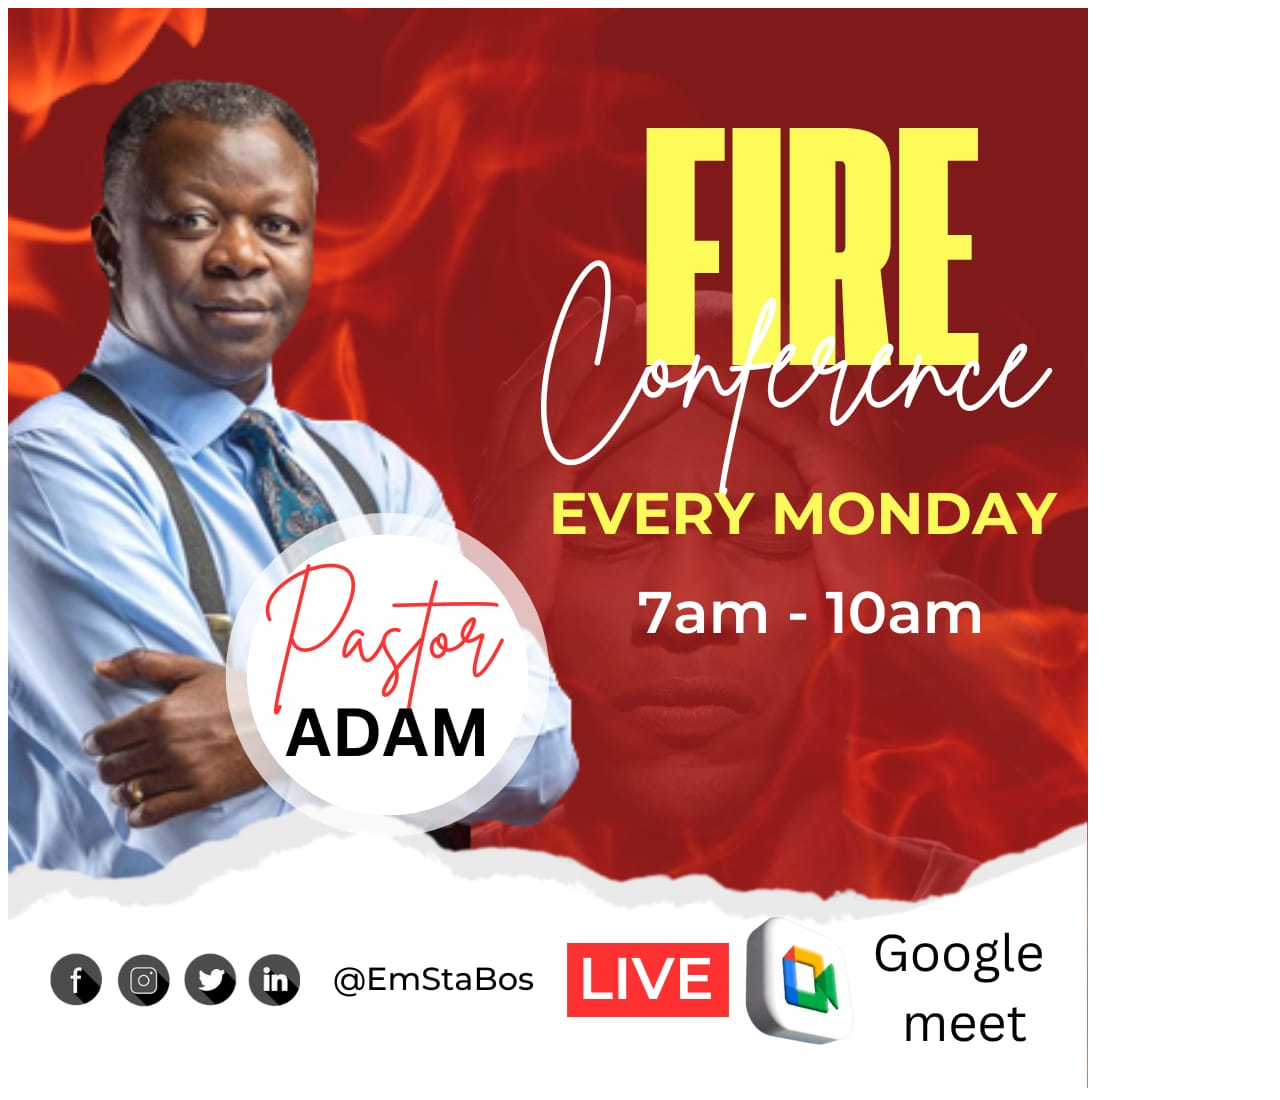
<file: projects2.html>
<!DOCTYPE html>
<html lang="en">
<head>
    <meta charset="UTF-8">
    <meta name="viewport" content="width=device-width, initial-scale=1.0">
    <title>Document</title>
</head>
<body>
    <img src="img/YFNW3335.JPG" alt="">
</body>
</html>
</file>
<file: syle.css>
* {
    margin: 0;
    padding: 0;
    box-sizing: border-box;
    text-decoration: none;
    scroll-behavior: smooth;
    font-family: Poppins;
}

:root {
    --bg-color: #080808;
    --second-bg-color: #101010;
    --text-color: white;
    --main-color: #84ceff;
}

html {
    font-size: 60%;
    overflow-x: hidden;
}

body { 
    background: black;
    color: white;
}

.header {
    position: fixed;
    width: 100%;
    top: 0;
    left: 0;
    padding: 4rem 15%;
    background: rgb(0, 0, 0, 0.3);
    backdrop-filter: blur(10px);
    display: flex;
    justify-content: space-between;
    align-items: center;
    z-index: 1000;
    
}

#menu-icon {
    font-size: 3.5rem;
    color: var(--main-color);
    display: none;
}

.logo {
    font-size: 3rem;
    color: var(--text-color);
    font-weight: 800;
    cursor: pointer;
    transition: 0.3s ease-in-out;
}

.logo:hover {
    transform: scale(1.1);
}

span {
    background: linear-gradient(270deg, #0077ff 10%, #c2deff 100%);
    background-clip: text;
    color: transparent;
}

.navbar a{
    font-size: 1.8rem;
    color: var(--text-color);
    margin-left: 4rem;
    font-weight: 500;
    transition: 0.36 ease-in-out;
    border-bottom: 3px solid transparent;
}

.navbar a:hover{
    color: var(--main-color);
    border-bottom: 3px solid var(--main-color);
}

.gradient-btn{
    font-size: 1.8rem;
    padding: 1rem 2rem;
    border-radius: 3rem;
    background: linear-gradient(270deg, #73b2ff 10%, #7a2ae2 100%);
    letter-spacing: 1px;
    cursor: pointer;
    transition: 0.3s ease-in-out;
    color: rgb(255, 255, 255);
    border: none;
    text-wrap: nowrap;
}

.gradient-btn:hover {
    transform: scale(1.05);
}

section {
    min-height: 100vh;
    padding: 10rem 15%;
}

.home {
    display: flex;
    align-items: center;
    justify-content: center;
    gap: 15rem;
}

.home-content{
display: flex;
flex-direction: column;
align-items: flex-end;
text-align: right;
}

.home-content h1{
    font-size: 8rem;
    font-weight: 700;
    margin-top: 1.5rem;
    line-height: 1;
}

.home-content h3{
    margin: 1rem 0;
    font-size: 4rem;
}

.home-content p{
    font-size: 1.5rem;
    font-weight: 500;
    line-height: 1.8;
}

.home-img img{
    width: 32vw;
    border-radius: 50%;
    box-shadow: 0 0 25px var(--main-color);
    transition: 0.4s ease-in-out;
}

.home-img img:hover{
    box-shadow:  0 0 25px var(--main-color),
     0 0 50px var(--main-color),
      0 0 100px var(--main-color);
}

.social-icons a{
    display:inline-flex;
    justify-content: center;
    align-items: center;
    font-size: 3rem;
    padding: 1rem;
    background: transparent;
    border: 2px solid  var(--main-color);
    border-radius: 50%;
    color: var(--main-color);
    margin: 3rem 0.5rem;
    transition: 0.3s ease-in-out;
}

.social-icons a:hover{
    color: var(--text-color);
    background-color: var(--main-color);
    transform: scale(1.2)translateY(-5px);
    box-shadow: 0 0 25px var(--main-color);
}

.btn{
    display: inline-block;
    padding: 1rem 3rem;
    background-color: var(--main-color);
    box-shadow: 0 0 25px var(--main-color);
    border-radius: 3rem;
    font-size: 1.8rem;
    color: black;
    border: 2px solid transparent;
font-weight: 600;
transition: 0.3s ease-in-out;
}

.btn:hover{
    transform: scale(1.05);
    box-shadow: 0 0 25px var(--main-color),
                0 0 50px var(--main-color);
}

.btn-group a:nth-of-type(2){
    background-color: black;
    color: var(--main-color);
    border: 2px solid var(--main-color);
    box-shadow: 0 0 25px transparent;
}

.btn-group a:nth-of-type(2):hover{
    box-shadow: 0 0 25px var(--main-color);
    background-color: var(--main-color);
    color: black;
}

.about {
    display: flex;
    justify-content: center;
    align-items: center;
    gap: 10rem;
    background: black;
    color : white;
}

.about-img img{
    width: 23vw;
    border-radius: 50%;
    box-shadow: 0 0 25px var(--main-color);
    transition: 0.4s ease-in-out;
}


.about-img img:hover{
box-shadow: 0 0 25px var(--main-color)
0 0 50px var(--main-color)
0 0 100px var(--main-color) ;
}

.about-content h2{
    font-size: 7rem;
    text-align: left;
}

.about-content p {
    font-size: 1.8rem;
}

.about-content .btn{
    margin: 3rem 0;
}

::-webkit-scrollbar{
    width: 20px;
}

::-webkit-scrollbar-thumb{
    background-color: var(--main-color);
}

::-webkit-scrollbar-track{
    background-color: var(--bg-color);
}

.heading{
    text-align: center;
    font-size: 7rem;
    margin: 5rem 0;
}

.services{
    background-color: var(--bg-color);
    color: black;
}

.services h2{
color: var(--text-color);
}

.services-container{
    display: grid;
    grid-template-columns: repeat(auto-fit, minmax(300px, 1fr));
    align-items: center;
    gap: 2.5rem;
}

.services-box{
    display: flex;
    justify-content: center;
    align-items: center;
    background-color: var(--main-color);
    height: 600px;
    border-radius: 1rem;
    cursor: pointer;
    border: 5px solid transparent;
    transition: 0.4s ease-in-out;
}

.services-box:hover{
    background: var(--second-bg-color);
    color: var(--main-color);
    border: 5px solid var(--main-color);
    transform: scale(1.03);
}

.services-info{
    display: flex;
    flex-direction: column;
    text-align: center;
    justify-content: center;
    align-items: center;
    padding: 5rem;
}

.services-info h4{
    font-size: 4rem;
    margin: 2rem 0;
    font-weight: 800;
}

.services-info p{
    font-size: 1.4rem;
    font-weight: 600;
    line-height: 1.7;
}

.services-info i{
    font-size: 8rem;
}

.projects{
    background-color: var(--second-bg-color);
}

.projects-box{
    display: grid;
     grid-template-columns: repeat(auto-fit, minmax(300px, 1fr));
    place-items: center;
    gap: 3rem;
    row-gap: 5rem;
}

.project-card{
    display: flex;
    flex-direction: column;
    align-items: center;
    justify-content: center;
    text-align: center;
    background-color: var(--bg-color);
    border: 2px solid var(--main-color);
    border-radius: 3rem;
    gap: 2rem;
padding: 5rem 2rem;
overflow: hidden;
cursor: pointer;
box-shadow: 0 0 5px var(--main-color);
transition: 0.3s ease;
}

.project-card:hover{
    box-shadow: 0 0 25px var(--main-color),
                0 0 50px var(--main-color);
                transform: scale(1.02);
}

.project-card img{
    max-width: 100px;
    border-radius: 2rem;
    object-fit: cover;
}

.project-card h3{
    font-size: 3rem;
}

.project-card p{
    font-size: 1.6rem;
}

.contact{
    background-color: var(--bg-color);
}

.content h2{
    margin-bottom: 3rem;
    color: var(--text-color);
}

.contact form{
    display: flex;
    align-items: center;
    justify-content: center;
    gap: 3rem;
    margin: 5rem 0;
    text-align: center;
}

.contact form .input-box input, .contact form textarea{
    width: 100%;
    padding: 2.5rem;
    font-size: 1.8rem;
    color: var(--text-color);
    background-color: var(--bg-color);
    border-radius: 2rem;
    border: 2px solid var(--main-color);
    margin: 1.5rem 0;
    resize: none;
}

.footer{
    background-color: var(--second-bg-color);
    padding: 50px 0;
}

.footer .social-icons{
    text-align: center;
}

.footer ul{
    text-align: center;
    font-size: 1.8rem;
}

.footer ul li{
    display: inline-block;
    margin-left: 20px;
}

.footer ul li a{
color: white;
border-bottom: 3px solid transparent;
transition: 0.3S ease-in-out;
}

.footer ul li a:hover{
    border-bottom: 3px solid var(--main-color);
}

.footer .copyright{
    text-align: center;
    margin-top: 40px;
    font-size: 16px;
}


/* --- Root Variables & Base Reset --- */
:root {
  --primary-color: #2563eb;
  --primary-hover: #1d4ed8;
  --whatsapp-color: #25D366;
  --whatsapp-hover: #1da851;
  --instagram-color: #E1306C;
  --instagram-hover: #b82454;
  --facebook-color: #1877F2;
  --facebook-hover: #0d5cb9;
  --text-dark: #0f172a;
  --text-muted: #475569;
  --bg-light: #f8fafc;
  --bg-white: #ffffff;
  --card-border: #e2e8f0;
  --transition: all 0.3s ease;
}

* {
  margin: 0;
  padding: 0;
  box-sizing: border-box;
}

body {
  font-family: system-ui, -apple-system, BlinkMacSystemFont, 'Segoe UI', Roboto, Oxygen, Ubuntu, Cantarell, sans-serif;
  color: var(--text-dark);
  background-color: var(--bg-light);
  line-height: 1.6;
}

.container {
  max-width: 1100px;
  margin: 0 auto;
  padding: 0 1.5rem;
}

/* --- Navigation --- */
header {
  background-color: var(--bg-white);
  border-bottom: 1px solid var(--card-border);
  position: sticky;
  top: 0;
  z-index: 100;
}

.navbar {
  display: flex;
  justify-content: space-between;
  align-items: center;
  max-width: 1100px;
  margin: 0 auto;
  padding: 1rem 1.5rem;
}

.logo {
  font-size: 1.25rem;
  font-weight: 700;
  color: var(--primary-color);
  font-family: monospace;
}

.nav-links {
  display: flex;
  list-style: none;
  gap: 1.5rem;
  align-items: center;
}

.nav-links a {
  text-decoration: none;
  color: var(--text-muted);
  font-weight: 500;
  transition: var(--transition);
}

.nav-links a:hover {
  color: var(--primary-color);
}

.btn-nav {
  background-color: var(--primary-color);
  color: white !important;
  padding: 0.5rem 1rem;
  border-radius: 6px;
}

/* --- Contact Hero Section --- */
.contact-hero {
  padding: 4rem 0 2rem;
  text-align: center;
  background-color: var(--bg-white);
  border-bottom: 1px solid var(--card-border);
}

.badge {
  display: inline-block;
  background-color: #dbeafe;
  color: var(--primary-color);
  padding: 0.25rem 0.75rem;
  border-radius: 50px;
  font-size: 0.875rem;
  font-weight: 600;
  margin-bottom: 1rem;
}

.contact-hero h1 {
  font-size: 2.5rem;
  margin-bottom: 1rem;
}

.lead {
  color: var(--text-muted);
  max-width: 600px;
  margin: 0 auto;
}

/* --- Contact Main Grid --- */
.contact-section {
  padding: 4rem 0;
}

.contact-grid {
  display: grid;
  grid-template-columns: 1fr 1.2fr;
  gap: 2.5rem;
}

/* --- Left Column: Info & Social Buttons --- */
.contact-info-card {
  background-color: var(--bg-white);
  padding: 2.5rem;
  border-radius: 12px;
  border: 1px solid var(--card-border);
  box-shadow: 0 4px 6px -1px rgba(0, 0, 0, 0.05);
}

.contact-info-card h2 {
  font-size: 1.5rem;
  margin-bottom: 0.75rem;
}

.contact-info-card p {
  color: var(--text-muted);
  margin-bottom: 2rem;
  font-size: 0.95rem;
}

/* Social Buttons Styling */
.social-icons-wrapper {
  display: flex;
  flex-direction: column;
  gap: 1.2rem;
  margin-bottom: 2.5rem;
}

.social-icon-btn {
  display: flex;
  align-items: center;
  gap: 1.25rem;
  padding: 1rem 1.25rem;
  border-radius: 10px;
  text-decoration: none;
  color: white;
  transition: var(--transition);
  box-shadow: 0 2px 4px rgba(0, 0, 0, 0.1);
}

.social-icon-btn i {
  font-size: 1.75rem;
}

.icon-text {
  display: flex;
  flex-direction: column;
}

.platform-name {
  font-weight: 700;
  font-size: 1.05rem;
}

.platform-detail {
  font-size: 0.85rem;
  opacity: 0.9;
}

/* Platform Colors & Hover States */
.whatsapp {
  background-color: var(--whatsapp-color);
}
.whatsapp:hover {
  background-color: var(--whatsapp-hover);
  transform: translateY(-2px);
}

.instagram {
  background-color: var(--instagram-color);
}
.instagram:hover {
  background-color: var(--instagram-hover);
  transform: translateY(-2px);
}

.facebook {
  background-color: var(--facebook-color);
}
.facebook:hover {
  background-color: var(--facebook-hover);
  transform: translateY(-2px);
}

/* Extra Info List */
.extra-info {
  border-top: 1px solid var(--card-border);
  padding-top: 1.5rem;
  display: flex;
  flex-direction: column;
  gap: 1rem;
}

.info-item {
  display: flex;
  align-items: center;
  gap: 0.75rem;
  color: var(--text-muted);
}

.info-item i {
  color: var(--primary-color);
}

/* --- Right Column: Form Card --- */
.contact-form-card {
  background-color: var(--bg-white);
  padding: 2.5rem;
  border-radius: 12px;
  border: 1px solid var(--card-border);
  box-shadow: 0 4px 6px -1px rgba(0, 0, 0, 0.05);
}

.contact-form-card h2 {
  font-size: 1.5rem;
  margin-bottom: 1.5rem;
}

.form-group {
  margin-bottom: 1.25rem;
}

.form-group label {
  display: block;
  font-weight: 600;
  font-size: 0.875rem;
  margin-bottom: 0.5rem;
  color: var(--text-dark);
}

.form-group input,
.form-group textarea {
  width: 100%;
  padding: 0.75rem 1rem;
  border-radius: 8px;
  border: 1px solid var(--card-border);
  font-family: inherit;
  font-size: 0.95rem;
  transition: var(--transition);
}

.form-group input:focus,
.form-group textarea:focus {
  outline: none;
  border-color: var(--primary-color);
  box-shadow: 0 0 0 3px rgba(37, 99, 235, 0.15);
}

.submit-btn {
  width: 100%;
  background-color: var(--primary-color);
  color: white;
  border: none;
  padding: 0.85rem;
  border-radius: 8px;
  font-weight: 600;
  font-size: 1rem;
  cursor: pointer;
  display: flex;
  justify-content: center;
  align-items: center;
  gap: 0.5rem;
  transition: var(--transition);
}

.submit-btn:hover {
  background-color: var(--primary-hover);
}

/* --- Footer --- */
footer {
  background-color: var(--bg-white);
  border-top: 1px solid var(--card-border);
  padding: 2rem 0;
}

.footer-content {
  display: flex;
  justify-content: space-between;
  align-items: center;
  color: var(--text-muted);
  font-size: 0.875rem;
}

.social-links-footer a {
  color: var(--text-muted);
  text-decoration: none;
  margin-left: 1rem;
  font-size: 1.2rem;
  transition: var(--transition);
}

.social-links-footer a:hover {
  color: var(--primary-color);
}

/* --- Responsive Adjustments --- */
@media (max-width: 850px) {
  .contact-grid {
    grid-template-columns: 1fr;
  }
}

@media (max-width: 600px) {
  .navbar {
    flex-direction: column;
    gap: 1rem;
  }
  
  .footer-content {
    flex-direction: column;
    gap: 1rem;
  }
}

 /*------  .menu-icon{
    width: 28px;
    margin-left: 20px;
    display: none;
}

@media only screen and (max-width: 800px){

    nav ul{
        position: absolute;
        top: 70px;
        left: 0;
        background: #3e9ffa;
        width: 100%;
        overflow: hidden;
        transition: max-height 0.5s;
    }
nav ul li{
    display: block;
    margin-right: 50px;
    margin-top: 10px;
    margin-bottom: 10px;
}
nav ul li a{
    color: #fff;
}
.menu-icon{
    display: block;
    cursor: pointer;
}
}

@media only screen and (max-width: 600px){
    .row{
        text-align: center;
    }
    .col-2, .col-3, .col-4{
        flex-basis: 100%;
    }
}  ------*/

@media(max-width:1285px){
    #menu-icon{
        display: block;
    }
    .navbar{
        position: absolute;
        top: 10%;
        right:0;
        width: 30%;
        padding: 1rem 3rem;
        background: rgba(68, 125, 139, 0.8);
        border-bottom-left-radius: 2rem;
        border-left: 2px solid var(--main-color);
        border-bottom: 2px solid var(--main-color);
        display: none;
    }
    .navbar a{
        display: block;
        font-size: 2rem;
        margin: 3rem 0;
        color: var(--text-color)
    }
    .navbar.active{
        display: block;
    }
    .gradient-btn{
        display: none;
    }
    .home{
        flex-direction: column-reverse;
        margin: 5rem 0;
        gap: 5rem;
    }
    .home-content{
        align-items: center;
        text-align: center;
    }
    .home-img img{
        width: 56vw;
    }
    .about{
        flex-direction: column-reverse;
        text-align: center;
    }
    .about h2{
        text-align: center;
        margin: 2rem 0;
    }
    .about img{
        width: 52vw;
    }
    .contact form{
        flex-direction: column;
    }
} 
.dropdown{
    display: inline-block;
}
.dropdown button{
    background-color: var(--main-color);
    color: black;
    padding: 10px 15px;
    border: none;
    border-radius: 10px;
    cursor: pointer;
}
.dropdown a{
    display: block;
    color: rgb(255, 255, 255);
    text-decoration: none;
    padding: 10px 15px;
}
.dropdown .cont{
    display: none;
    position: absolute;
    background-color: rgb(0, 109, 143);
    min-width: 50px;
    box-shadow: 2px 2px 5px rgb(10, 107, 75);
}
.dropdown:hover .cont{
    display: block;
}
.dropdown:hover .button{
    background-color: rgb(50, 107, 102);
}
.dropdown a:hover{
    background-color: rgb(0, 174, 255);
}
</file>
